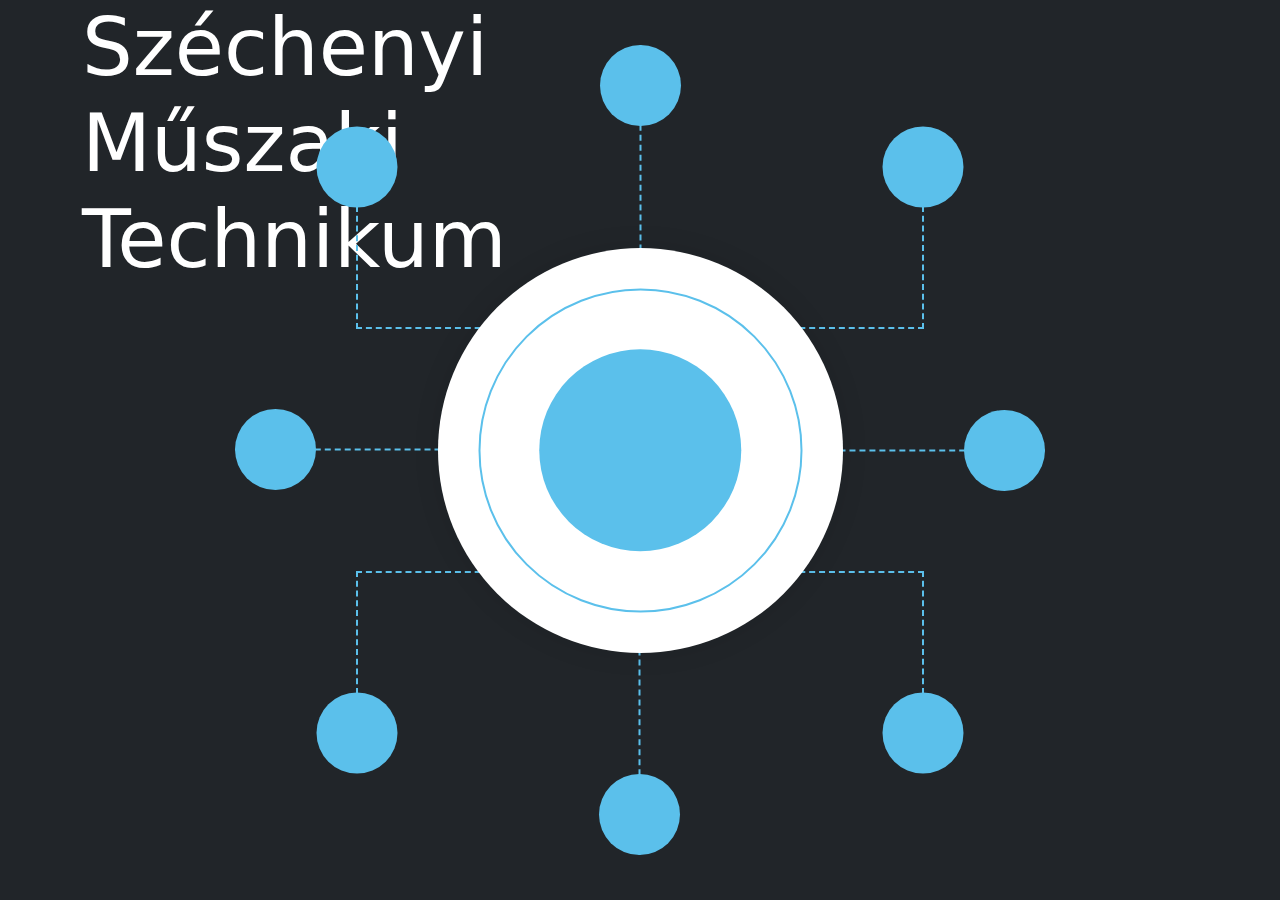
<file: index.html>
<!DOCTYPE html>
<html lang="hu">
<head>
    <meta charset="UTF-8">
    <meta name="viewport" content="width=device-width, initial-scale=1.0">
    <link rel="stylesheet" href="style.css">
    <link href="https://cdn.jsdelivr.net/npm/bootstrap@5.3.3/dist/css/bootstrap.min.css" rel="stylesheet" integrity="sha384-QWTKZyjpPEjISv5WaRU9OFeRpok6YctnYmDr5pNlyT2bRjXh0JMhjY6hW+ALEwIH" crossorigin="anonymous">
    <title>Széchenyi</title>
    <link rel="shortcut icon" href="images/cpu.svg" type="image/x-icon">
    
</head>
<body class="text-bg-dark">
    <div class="container">
        <div class="col-3"><h1 class="display-1"><a href="szechenyi.html">Széchenyi Műszaki Technikum</a></h1></div>
        <a href="szechenyi.html"><div class="col-9">
            <div class='animation-example'>
                <div class='item'>
                    <div class='line'></div>
                    <div class='dot'></div>
                    <div class='circle'></div>
                </div>
                <div class='item'>
                    <div class='line'></div>
                    <div class='dot'></div>
                    <div class='circle'></div>
                </div>
                <div class='item'>
                    <div class='line'></div>
                    <div class='dot'></div>
                    <div class='circle'></div>
                </div>
                <div class='item'>
                    <div class='line'></div>
                    <div class='dot'></div>
                    <div class='circle'></div>
                </div>
                <div class='item -type2'>
                    <div class='line'></div>
                    <div class='dot'></div>
                    <div class='circle'></div>
                </div>
                <div class='item -type2'>
                    <div class='line'></div>
                    <div class='dot'></div>
                    <div class='circle'></div>
                </div>
                <div class='item -type2'>
                    <div class='line'></div>
                    <div class='dot'></div>
                    <div class='circle'></div>
                </div>
                <div class='item -type2'>
                    <div class='line'></div>
                    <div class='dot'></div>
                    <div class='circle'></div>
                </div>
                <div class='center'>
                    <div class='circle'></div>
                    <div class='circle'></div>
                    <div class='circle'></div>
                </div>
            </div></a>
        </div>
    </div>
</body>
</html>
</file>
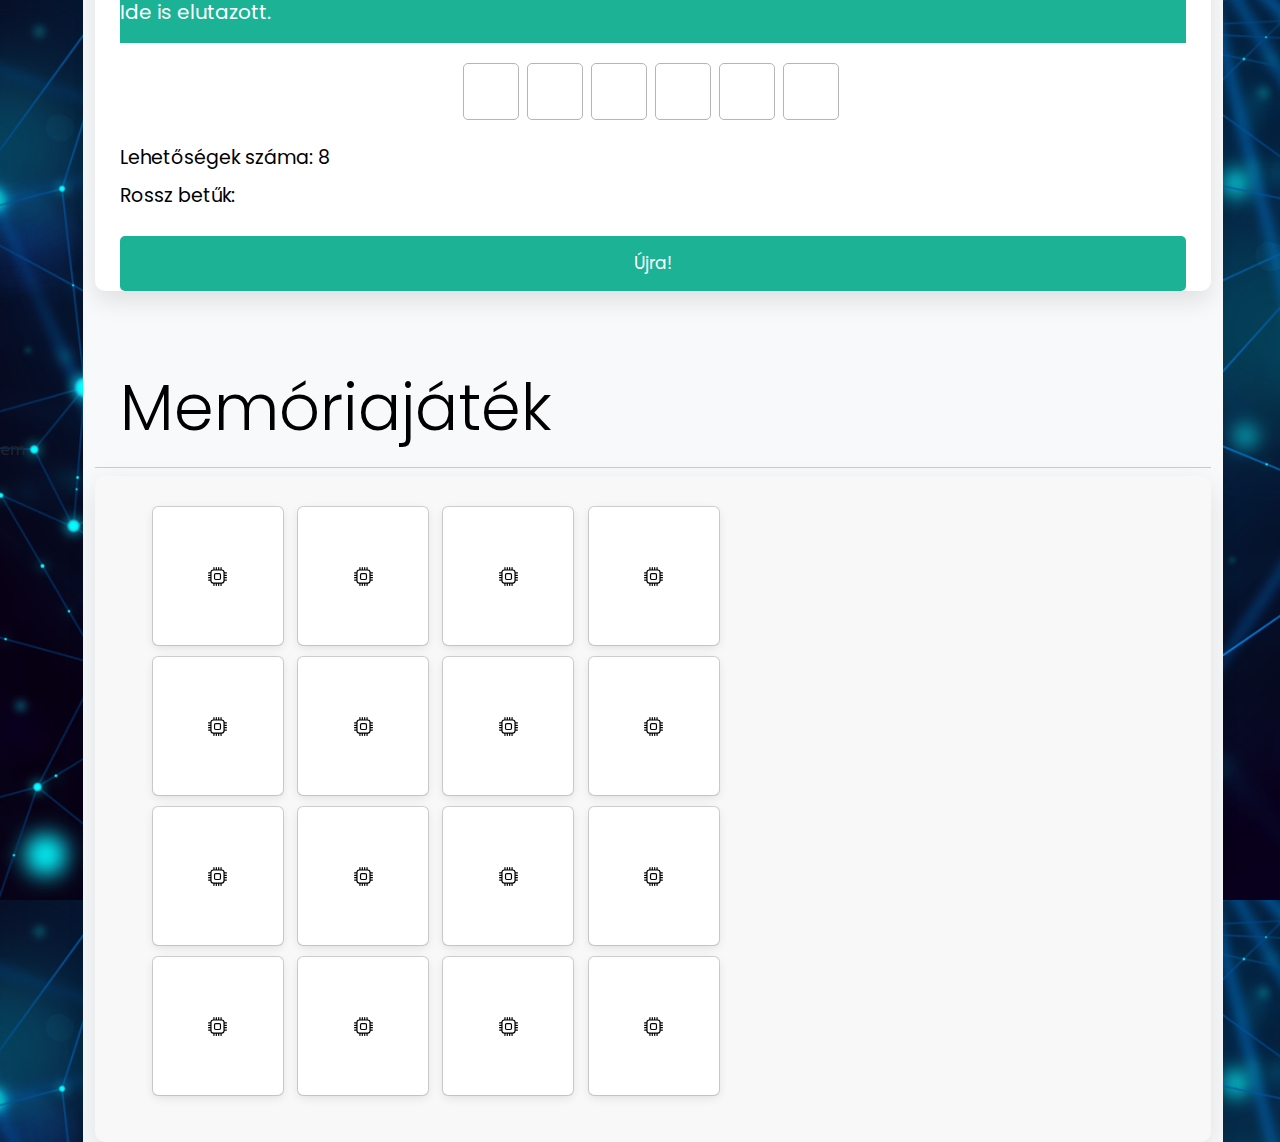
<file: kviz.html>
em<!DOCTYPE html>
<html lang="en">

<head>
  <meta charset="UTF-8">
  <meta http-equiv="X-UA-Compatible" content="IE=edge">
  <meta name="viewport" content="width=device-width, initial-scale=1.0">
  <link href="https://cdn.jsdelivr.net/npm/bootstrap@5.3.3/dist/css/bootstrap.min.css" rel="stylesheet"
    integrity="sha384-QWTKZyjpPEjISv5WaRU9OFeRpok6YctnYmDr5pNlyT2bRjXh0JMhjY6hW+ALEwIH" crossorigin="anonymous">
  <link rel="stylesheet" href="szechenyi.css">

  <title>Széchenyi</title>
  <link rel="shortcut icon" href="images/cpu.svg" type="image/x-icon">
 <link rel="stylesheet" href="kviz.css">
</head>

<body>
  <div class="container text-bg-light">
    <div class="row">
      <header class="col-sm-12">
        <nav class="navbar navbar-expand navbar-dark bg-dark">
          <div class="collapse navbar-collapse" id="navbarSupportedContent">
            <ul class="navbar-nav  m-auto ">
              <li class="nav-item ">
                <a class="nav-link" href="index.html">Nyitóoldal</a>
              </li>
              <li class="nav-item ">
                <a class="nav-link" href="szechenyi.html">Életrajz</a>
              </li>
              <li class="nav-item "></li>
              <a class="nav-link" href="kviz.html">Kvíz</a>
              </li>
              <li class="nav-item ">
                <a class="nav-link" href="projects.html">Nézd csak!</a>
              </li>
            </ul>
          </div>
        </nav>
      </header>
    </div>
    <div class="row">
      <div class="col-12">
        <div class="wrapper_szo">
          <h1 class="display-3 mt-4">Találd ki!</h1>
          <div class="content"><p class="hint fs-5 pb-3 pt-3"> <span></span></p>
            <input type="text" class="typing-input" maxlength="1">
            <div class="inputs"></div>
            <div class="details">
              
              <p class="guess-left">Lehetőségek száma: <span></span></p>
              <p class="wrong-letter">Rossz betűk: <span></span></p>
            </div>
            <button class="reset-btn">Újra!</button>
          </div>
        </div>
      </div>
    </div>
    <div class="row">


      <div class="col-12">
        <h1 class="display-3 mt-4">Memóriajáték </h1>
        <div class="wrapper">
          <ul class="cards">
            <li class="card">
              <div class="view front-view">
                <img src="images/cpu.svg" alt="icon">
              </div>
              <div class="view back-view">
                <img src="images/szechenyi1.jpg" alt="card-img">
              </div>
            </li>
            <li class="card">
              <div class="view front-view">
                <img src="images/cpu.svg" alt="icon">
              </div>
              <div class="view back-view">
                <img src="images/szechenyi6.jpg" alt="card-img">
              </div>
            </li>
            <li class="card">
              <div class="view front-view">
                <img src="images/cpu.svg" alt="icon">
              </div>
              <div class="view back-view">
                <img src="images/szechenyi3.jpg" alt="card-img">
              </div>
            </li>
            <li class="card">
              <div class="view front-view">
                <img src="images/cpu.svg" alt="icon">
              </div>
              <div class="view back-view">
                <img src="images/szechenyi2.jpg" alt="card-img">
              </div>
            </li>
            <li class="card">
              <div class="view front-view">
                <img src="images/cpu.svg" alt="icon">
              </div>
              <div class="view back-view">
                <img src="images/szechenyi1.jpg" alt="card-img">
              </div>
            </li>
            <li class="card">
              <div class="view front-view">
                <img src="images/cpu.svg" alt="icon">
              </div>
              <div class="view back-view">
                <img src="images/szechenyi5.jpg" alt="card-img">
              </div>
            </li>
            <li class="card">
              <div class="view front-view">
                <img src="images/cpu.svg" alt="icon">
              </div>
              <div class="view back-view">
                <img src="images/szechenyi2.jpg" alt="card-img">
              </div>
            </li>
            <li class="card">
              <div class="view front-view">
                <img src="images/cpu.svg" alt="icon">
              </div>
              <div class="view back-view">
                <img src="images/szechenyi6.jpg" alt="card-img">
              </div>
            </li>
            <li class="card">
              <div class="view front-view">
                <img src="images/cpu.svg" alt="icon">
              </div>
              <div class="view back-view">
                <img src="images/szechenyi3.jpg" alt="card-img">
              </div>
            </li>
            <li class="card">
              <div class="view front-view">
                <img src="images/cpu.svg" alt="icon">
              </div>
              <div class="view back-view">
                <img src="images/szechenyi4.jpg" alt="card-img">
              </div>
            </li>
            <li class="card">
              <div class="view front-view">
                <img src="images/cpu.svg" alt="icon">
              </div>
              <div class="view back-view">
                <img src="images/szechenyi5.jpg" alt="card-img">
              </div>
            </li>
            <li class="card">
              <div class="view front-view">
                <img src="images/cpu.svg" alt="icon">
              </div>
              <div class="view back-view">
                <img src="images/szechenyi4.jpg" alt="card-img">
              </div>
            </li>
            <li class="card">
              <div class="view front-view">
                <img src="images/cpu.svg" alt="icon">
              </div>
              <div class="view back-view">
                <img src="images/szechenyi4.jpg" alt="card-img">
              </div>
            </li>
            <li class="card">
              <div class="view front-view">
                <img src="images/cpu.svg" alt="icon">
              </div>
              <div class="view back-view">
                <img src="images/szechenyi4.jpg" alt="card-img">
              </div>
            </li>
            <li class="card">
              <div class="view front-view">
                <img src="images/cpu.svg" alt="icon">
              </div>
              <div class="view back-view">
                <img src="images/szechenyi4.jpg" alt="card-img">
              </div>
            </li>
            <li class="card">
              <div class="view front-view">
                <img src="images/cpu.svg" alt="icon">
              </div>
              <div class="view back-view">
                <img src="images/szechenyi4.jpg" alt="card-img">
              </div>
            </li>
          </ul>
        </div>
      </div>
    </div>
   
  </div>
      
      <script src="szavak.js"></script>
      <script src="szechenyi.js"></script>
      <script src="https://cdn.jsdelivr.net/npm/bootstrap@5.3.3/dist/js/bootstrap.bundle.min.js"
        integrity="sha384-YvpcrYf0tY3lHB60NNkmXc5s9fDVZLESaAA55NDzOxhy9GkcIdslK1eN7N6jIeHz"
        crossorigin="anonymous"></script>
      <script>
        const cards = document.querySelectorAll(".card");
        let matched = 0;
        let cardOne, cardTwo;
        let disableDeck = false;
        function flipCard({ target: clickedCard }) {
          if (cardOne !== clickedCard && !disableDeck) {
            clickedCard.classList.add("flip");
            if (!cardOne) {
              return cardOne = clickedCard;
            }
            cardTwo = clickedCard;
            disableDeck = true;
            let cardOneImg = cardOne.querySelector(".back-view img").src,
              cardTwoImg = cardTwo.querySelector(".back-view img").src;
            matchCards(cardOneImg, cardTwoImg);
          }
        }
        function matchCards(img1, img2) {
          if (img1 === img2) {
            matched++;
            if (matched == 8) {
              setTimeout(() => {
                return shuffleCard();
              }, 1000);
            }
            cardOne.removeEventListener("click", flipCard);
            cardTwo.removeEventListener("click", flipCard);
            cardOne = cardTwo = "";
            return disableDeck = false;
          }
          setTimeout(() => {
            cardOne.classList.add("shake");
            cardTwo.classList.add("shake");
          }, 400);
          setTimeout(() => {
            cardOne.classList.remove("shake", "flip");
            cardTwo.classList.remove("shake", "flip");
            cardOne = cardTwo = "";
            disableDeck = false;
          }, 1200);
        }
        function shuffleCard() {
          matched = 0;
          disableDeck = false;
          cardOne = cardTwo = "";
          let arr = [1, 2, 3, 4, 5, 6, 7, 8, 1, 2, 3, 4, 5, 6, 7, 8];
          arr.sort(() => Math.random() > 0.5 ? 1 : -1);
          cards.forEach((card, i) => {
            card.classList.remove("flip");
            let imgTag = card.querySelector(".back-view img");
            imgTag.src = `szechenyi${arr[i]}.jpg`;
            card.addEventListener("click", flipCard);
          });
        }
        shuffleCard();

        cards.forEach(card => {
          card.addEventListener("click", flipCard);
        });
      </script>
</body>

</html>
</file>
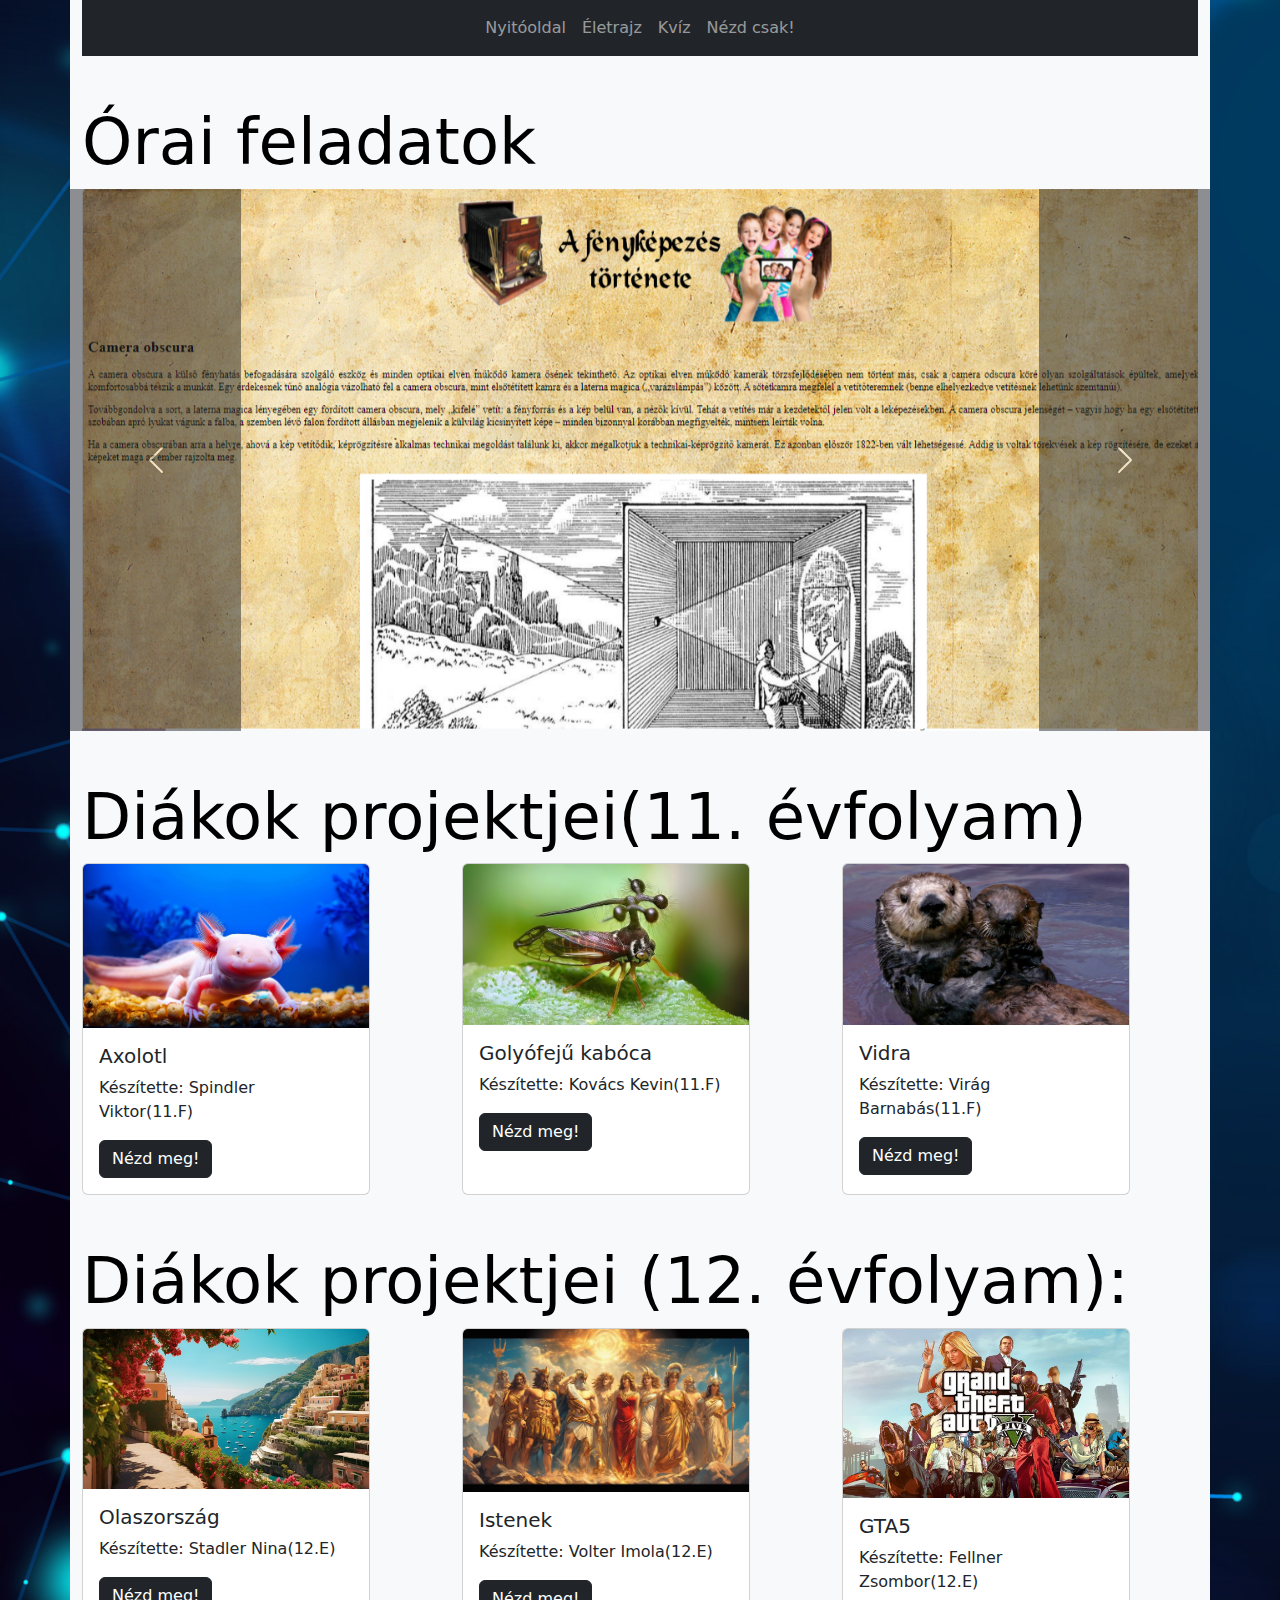
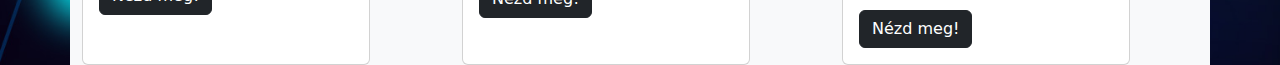
<file: projects.html>
<!DOCTYPE html>
<html lang="en">

<head>
  <meta charset="UTF-8">
  <meta http-equiv="X-UA-Compatible" content="IE=edge">
  <meta name="viewport" content="width=device-width, initial-scale=1.0">
  <link href="https://cdn.jsdelivr.net/npm/bootstrap@5.3.3/dist/css/bootstrap.min.css" rel="stylesheet"
    integrity="sha384-QWTKZyjpPEjISv5WaRU9OFeRpok6YctnYmDr5pNlyT2bRjXh0JMhjY6hW+ALEwIH" crossorigin="anonymous">
  <link rel="stylesheet" href="szechenyi.css">
  
 
  <title>Széchenyi</title>
  <link rel="shortcut icon" href="images/cpu.svg" type="image/x-icon">
</head>

<body>
  <div class="container text-bg-light">
    <div class="row ">
      <header class="col-12 ">
        <nav class="navbar navbar-expand navbar-dark bg-dark">
          <div class="collapse navbar-collapse" id="navbarSupportedContent">
            <ul class="navbar-nav  m-auto ">
              <li class="nav-item ">
                <a class="nav-link" href="index.html">Nyitóoldal</a>
              </li>
              <li class="nav-item ">
                <a class="nav-link" href="szechenyi.html">Életrajz</a>
              </li>
              <li class="nav-item "></li>
                <a class="nav-link" href="kviz.html">Kvíz</a>
              </li>
              <li class="nav-item ">
                <a class="nav-link" href="projects.html">Nézd csak!</a>
              </li>
            </ul>
          </div>
        </nav>
      </header>
    </div>
<div class="row">
  <h1 class="display-3 mt-5">Órai feladatok</h1>
  <div id="carouselExample" class="carousel slide">
  <div class="carousel-inner">
    <div class="carousel-item active">
      <img src="images/carousel1.png" class="d-block w-100" alt="...">
    </div>
    <div class="carousel-item">
      <img src="images/carousel2.png" class="d-block w-100" alt="...">
    </div>
     <div class="carousel-item">
      <img src="images/carousel3.png" class="d-block w-100" alt="...">
    </div>
     <div class="carousel-item">
      <img src="images/carousel4.png" class="d-block w-100" alt="...">
    </div>
  </div>
  <button class="carousel-control-prev text-bg-dark" type="button" data-bs-target="#carouselExample" data-bs-slide="prev">
    <span class="carousel-control-prev-icon" aria-hidden="true"></span>
    <span class="visually-hidden">Previous</span>
  </button>
  <button class="carousel-control-next text-bg-dark" type="button" data-bs-target="#carouselExample" data-bs-slide="next">
    <span class="carousel-control-next-icon" aria-hidden="true"></span>
    <span class="visually-hidden">Next</span>
  </button>
</div>
</div>
    <div class="row" >
      <h1 class="display-3 mt-5">Diákok projektjei(11. évfolyam)</h1>
 <div class="col-4" style="display:flex"><div class="card" style="width: 18rem;">
    <img src="images/card11_1.jpg" class="card-img-top" alt="...">
    <div class="card-body">
      <h5 class="card-title">Axolotl</h5>
      <p class="card-text">Készítette: Spindler Viktor(11.F)</p>
      <a href="projects/axolotl.html" class="btn btn-dark">Nézd meg!</a>
    </div>
  </div></div>
 <div class="col-4" style="display:flex"><div class="card" style="width: 18rem;">
    <img src="images/card11_2.jpg" class="card-img-top" alt="...">
    <div class="card-body">
      <h5 class="card-title">Golyófejű kabóca</h5>
      <p class="card-text">Készítette: Kovács Kevin(11.F)</p>
      <a href="projects/alatvilagnap.html" class="btn btn-dark">Nézd meg!</a>
    </div>
  </div></div>
 <div class="col-4" style="display:flex"><div class="card" style="width: 18rem;">
    <img src="images/card11_3.jpg" class="card-img-top" alt="...">
    <div class="card-body">
      <h5 class="card-title">Vidra</h5>
      <p class="card-text">Készítette: Virág Barnabás(11.F)</p>
      <a href="projects/bemutato.html" class="btn btn-dark">Nézd meg!</a>
    </div>
  </div>
</div>

 
      </div>
    <div class="row">
      <h1 class="display-3 mt-5">Diákok projektjei (12. évfolyam):</h1>
 <div class="col-4" style="display:flex"><div class="card" style="width: 18rem;">
    <img src="images/card12_1.jpg" class="card-img-top" alt="...">
    <div class="card-body">
      <h5 class="card-title">Olaszország</h5>
      <p class="card-text">Készítette: Stadler Nina(12.E)</p>
      <a href="https://evvegi-porject.netlify.app/" class="btn btn-dark">Nézd meg!</a>
    </div>
  </div></div>
 <div class="col-4" style="display:flex"><div class="card" style="width: 18rem;">
    <img src="images/card12_2.jpeg" class="card-img-top" alt="...">
    <div class="card-body">
      <h5 class="card-title">Istenek</h5>
      <p class="card-text">Készítette: Volter Imola(12.E)</p>
      <a href="https://vi-gorog-mitologia.netlify.app" class="btn btn-dark">Nézd meg!</a>
    </div>
  </div></div>
 <div class="col-4" style="display:flex"><div class="card" style="width: 18rem;">
    <img src="images/card12_3.jpg" class="card-img-top" alt="...">
    <div class="card-body">
      <h5 class="card-title">GTA5</h5>
      <p class="card-text">Készítette: Fellner Zsombor(12.E)</p>
      <a href="https://gta5ismerteto.netlify.app/" class="btn btn-dark">Nézd meg!</a>
    </div>
  </div>
</div>

 
      </div>
     
    <script src="https://cdn.jsdelivr.net/npm/bootstrap@5.3.3/dist/js/bootstrap.bundle.min.js"
      integrity="sha384-YvpcrYf0tY3lHB60NNkmXc5s9fDVZLESaAA55NDzOxhy9GkcIdslK1eN7N6jIeHz"
      crossorigin="anonymous"></script>
      <script src="szechenyi.js"></script>
</body>

</html>
</file>
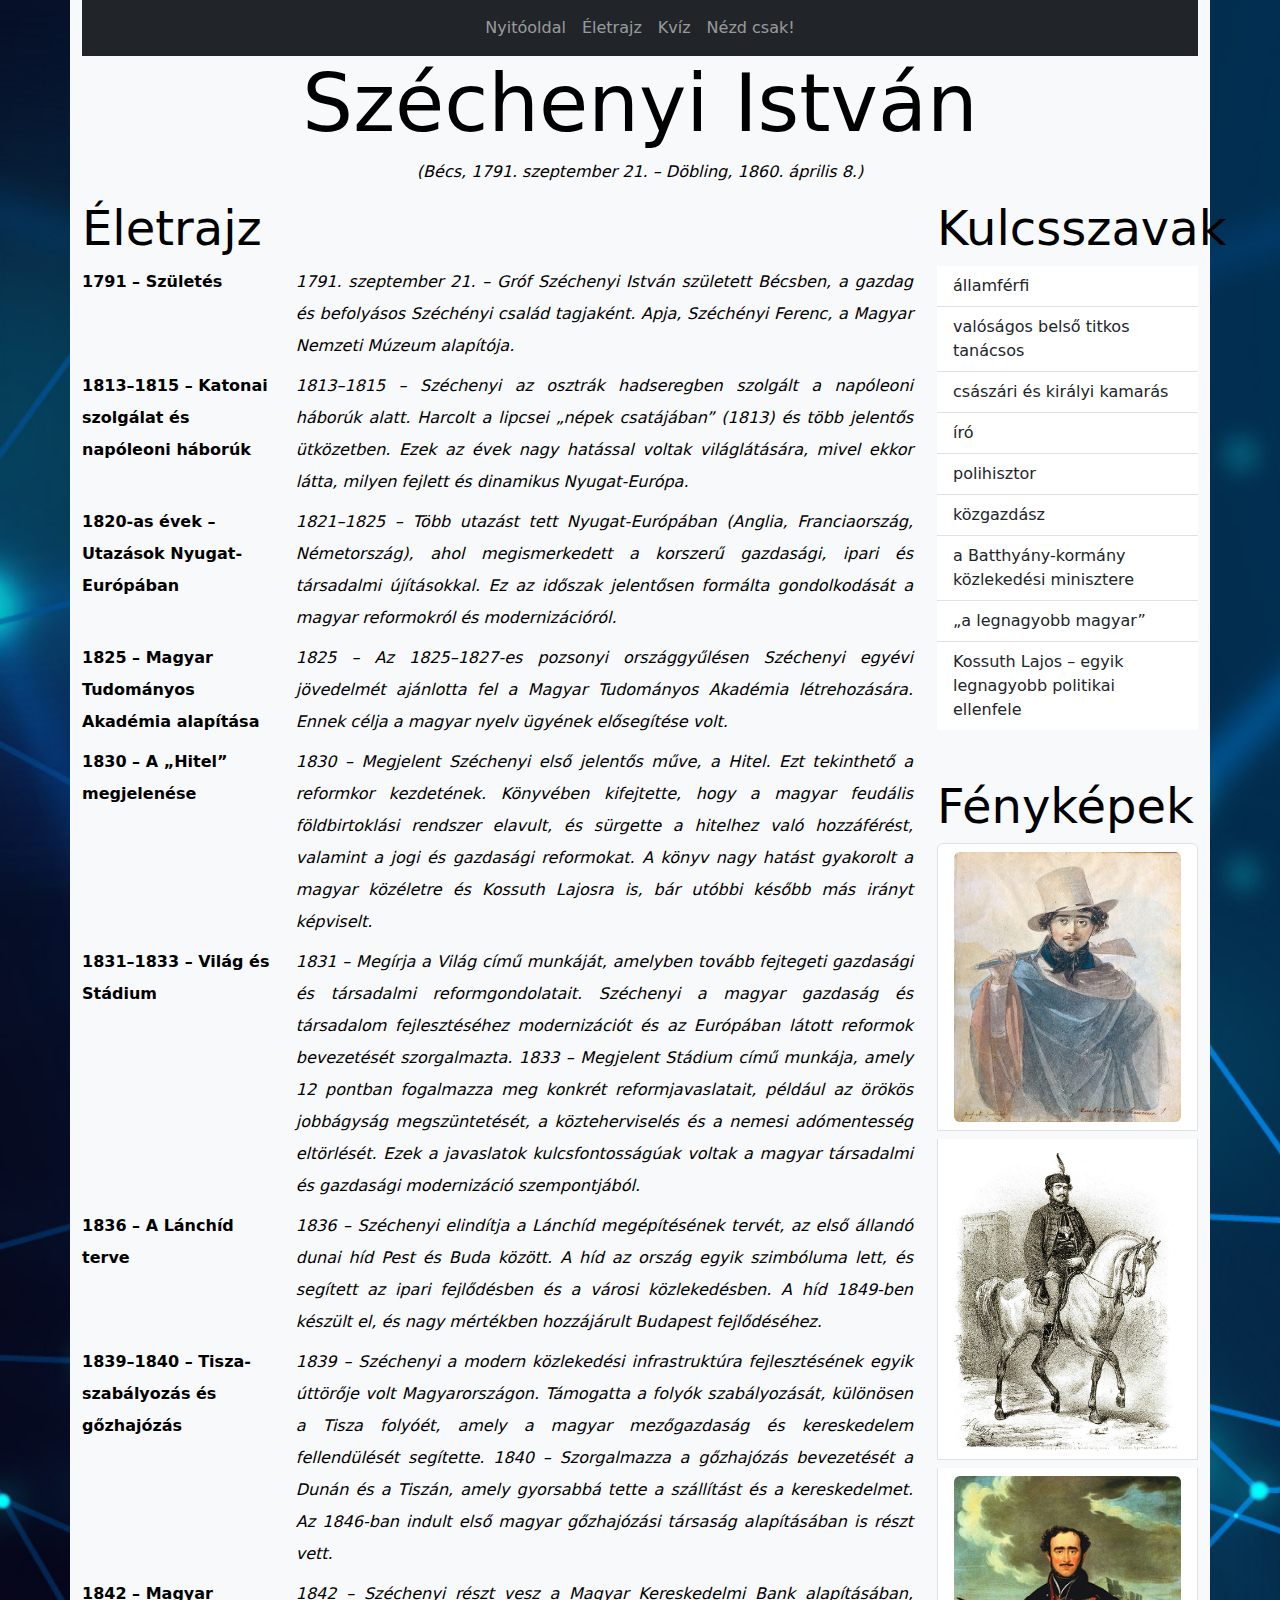
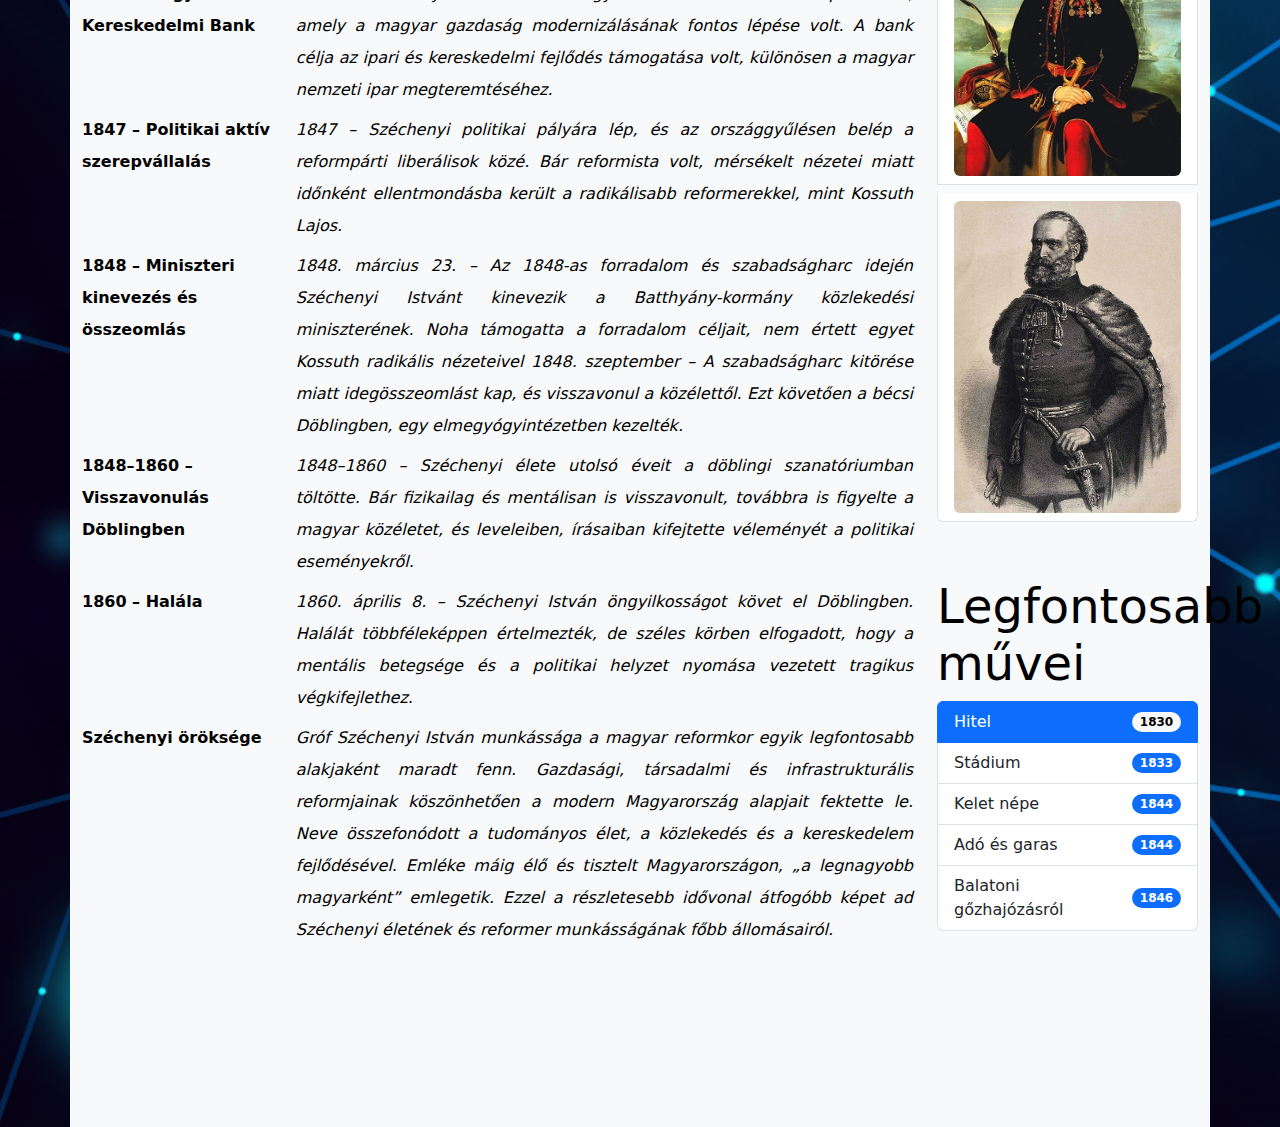
<file: szechenyi.html>
<!DOCTYPE html>
<html lang="en">

<head>
  <meta charset="UTF-8">
  <meta http-equiv="X-UA-Compatible" content="IE=edge">
  <meta name="viewport" content="width=device-width, initial-scale=1.0">
  <link href="https://cdn.jsdelivr.net/npm/bootstrap@5.3.3/dist/css/bootstrap.min.css" rel="stylesheet"
    integrity="sha384-QWTKZyjpPEjISv5WaRU9OFeRpok6YctnYmDr5pNlyT2bRjXh0JMhjY6hW+ALEwIH" crossorigin="anonymous">
  <link rel="stylesheet" href="szechenyi.css">
  
  <title>Széchenyi</title>
  <link rel="shortcut icon" href="images/cpu.svg" type="image/x-icon">
</head>

<body>
  <div class="container text-bg-light">
    <div class="row">
      <header class="col-sm-12">
        <nav class="navbar navbar-expand navbar-dark bg-dark">
          <div class="collapse navbar-collapse" id="navbarSupportedContent">
            <ul class="navbar-nav  m-auto ">
              <li class="nav-item ">
                <a class="nav-link" href="index.html">Nyitóoldal</a>
              </li>
              <li class="nav-item ">
                <a class="nav-link" href="szechenyi.html">Életrajz</a>
              </li>
              <li class="nav-item "></li>
                <a class="nav-link" href="kviz.html">Kvíz</a>
              </li>
              <li class="nav-item ">
                <a class="nav-link" href="projects.html">Nézd csak!</a>
              </li>
            </ul>
          </div>
        </nav>
      </header>
    </div>
<div class="row">
 

  <div class="col-12"><h1 class="display-1 text-center">Széchenyi István </h1>
    <p class="fst-italic text-center">(Bécs, 1791. szeptember 21. – Döbling, 1860. április 8.)</p></div>
</div>
      <div class="row">
        <div class="col-sm-9">
          <main>
            
            <a name="bio"></a>
            <h3 class="display-5">Életrajz</h3>
            <dl class="row lh-lg">
              <dt class="col-sm-3">1791 – Születés</dt>
              <dd class="col-sm-9 fst-italic">
                1791. szeptember 21. – Gróf Széchenyi István született Bécsben, a gazdag és befolyásos Széchényi család
                tagjaként. Apja, Széchényi Ferenc, a Magyar Nemzeti Múzeum alapítója.
              </dd>
              <dt class="col-sm-3">1813–1815 – Katonai szolgálat és napóleoni háborúk</dt>
              <dd class="col-sm-9 fst-italic">
                1813–1815 – Széchenyi az osztrák hadseregben szolgált a napóleoni háborúk alatt. Harcolt a lipcsei
                „népek
                csatájában” (1813) és több jelentős ütközetben. Ezek az évek nagy hatással voltak világlátására, mivel
                ekkor látta, milyen fejlett és dinamikus Nyugat-Európa.
              </dd>
              <dt class="col-sm-3">1820-as évek – Utazások Nyugat-Európában</dt>
              <dd class="col-sm-9 fst-italic">
                1821–1825 – Több utazást tett Nyugat-Európában (Anglia, Franciaország, Németország), ahol megismerkedett
                a
                korszerű gazdasági, ipari és társadalmi újításokkal. Ez az időszak jelentősen formálta gondolkodását a
                magyar reformokról és modernizációról.
              </dd>
              <dt class="col-sm-3">1825 – Magyar Tudományos Akadémia alapítása</dt>
              <dd class="col-sm-9 fst-italic">
                1825 – Az 1825–1827-es pozsonyi országgyűlésen Széchenyi egyévi jövedelmét ajánlotta fel a Magyar
                Tudományos Akadémia létrehozására. Ennek célja a magyar nyelv ügyének elősegítése volt.
              </dd>
              <dt class="col-sm-3">1830 – A „Hitel” megjelenése</dt>
              <dd class="col-sm-9 fst-italic">
                1830 – Megjelent Széchenyi első jelentős műve, a Hitel. Ezt tekinthető a reformkor kezdetének. Könyvében
                kifejtette, hogy a magyar feudális földbirtoklási rendszer elavult, és sürgette a hitelhez való
                hozzáférést, valamint a jogi és gazdasági reformokat. A könyv nagy hatást gyakorolt a magyar közéletre
                és
                Kossuth Lajosra is, bár utóbbi később más irányt képviselt.
              </dd>
              <dt class="col-sm-3">1831–1833 – Világ és Stádium</dt>
              <dd class="col-sm-9 fst-italic">
                1831 – Megírja a Világ című munkáját, amelyben tovább fejtegeti gazdasági és társadalmi
                reformgondolatait.
                Széchenyi a magyar gazdaság és társadalom fejlesztéséhez modernizációt és az Európában látott reformok
                bevezetését szorgalmazta.
                1833 – Megjelent Stádium című munkája, amely 12 pontban fogalmazza meg konkrét reformjavaslatait,
                például
                az örökös jobbágyság megszüntetését, a közteherviselés és a nemesi adómentesség eltörlését. Ezek a
                javaslatok kulcsfontosságúak voltak a magyar társadalmi és gazdasági modernizáció szempontjából.
              </dd>
              <dt class="col-sm-3">1836 – A Lánchíd terve</dt>
              <dd class="col-sm-9 fst-italic">
                1836 – Széchenyi elindítja a Lánchíd megépítésének tervét, az első állandó dunai híd Pest és Buda
                között.
                A híd az ország egyik szimbóluma lett, és segített az ipari fejlődésben és a városi közlekedésben. A híd
                1849-ben készült el, és nagy mértékben hozzájárult Budapest fejlődéséhez.
              </dd>
              <dt class="col-sm-3">1839–1840 – Tisza-szabályozás és gőzhajózás</dt>
              <dd class="col-sm-9 fst-italic">
                1839 – Széchenyi a modern közlekedési infrastruktúra fejlesztésének egyik úttörője volt Magyarországon.
                Támogatta a folyók szabályozását, különösen a Tisza folyóét, amely a magyar mezőgazdaság és kereskedelem
                fellendülését segítette.
                1840 – Szorgalmazza a gőzhajózás bevezetését a Dunán és a Tiszán, amely gyorsabbá tette a szállítást és
                a
                kereskedelmet. Az 1846-ban indult első magyar gőzhajózási társaság alapításában is részt vett.
              </dd>
              <dt class="col-sm-3">1842 – Magyar Kereskedelmi Bank</dt>
              <dd class="col-sm-9 fst-italic">
                1842 – Széchenyi részt vesz a Magyar Kereskedelmi Bank alapításában, amely a magyar gazdaság
                modernizálásának fontos lépése volt. A bank célja az ipari és kereskedelmi fejlődés támogatása volt,
                különösen a magyar nemzeti ipar megteremtéséhez.
              </dd>
              <dt class="col-sm-3">1847 – Politikai aktív szerepvállalás</dt>
              <dd class="col-sm-9 fst-italic">
                1847 – Széchenyi politikai pályára lép, és az országgyűlésen belép a reformpárti liberálisok közé. Bár
                reformista volt, mérsékelt nézetei miatt időnként ellentmondásba került a radikálisabb reformerekkel,
                mint
                Kossuth Lajos.
              </dd>
              <dt class="col-sm-3">1848 – Miniszteri kinevezés és összeomlás</dt>
              <dd class="col-sm-9 fst-italic">
                1848. március 23. – Az 1848-as forradalom és szabadságharc idején Széchenyi Istvánt kinevezik a
                Batthyány-kormány közlekedési miniszterének. Noha támogatta a forradalom céljait, nem értett egyet
                Kossuth
                radikális nézeteivel
                1848. szeptember – A szabadságharc kitörése miatt idegösszeomlást kap, és visszavonul a közélettől. Ezt
                követően a bécsi Döblingben, egy elmegyógyintézetben kezelték.
              </dd>
              <dt class="col-sm-3">1848–1860 – Visszavonulás Döblingben</dt>
              <dd class="col-sm-9 fst-italic">
                1848–1860 – Széchenyi élete utolsó éveit a döblingi szanatóriumban töltötte. Bár fizikailag és
                mentálisan
                is visszavonult, továbbra is figyelte a magyar közéletet, és leveleiben, írásaiban kifejtette véleményét
                a
                politikai eseményekről.
              </dd class="col-sm-3">
              <dt class="col-sm-3">1860 – Halála</dt>
              <dd class="col-sm-9 fst-italic">
                1860. április 8. – Széchenyi István öngyilkosságot követ el Döblingben. Halálát többféleképpen
                értelmezték, de széles körben elfogadott, hogy a mentális betegsége és a politikai helyzet nyomása
                vezetett tragikus végkifejlethez.
              </dd>
              <dt class="col-sm-3">Széchenyi öröksége</dt>
              <dd class="col-sm-9 fst-italic">
                Gróf Széchenyi István munkássága a magyar reformkor egyik legfontosabb alakjaként maradt fenn.
                Gazdasági,
                társadalmi és infrastrukturális reformjainak köszönhetően a modern Magyarország alapjait fektette le.
                Neve
                összefonódott a tudományos élet, a közlekedés és a kereskedelem fejlődésével. Emléke máig élő és
                tisztelt
                Magyarországon, „a legnagyobb magyarként” emlegetik.
                Ezzel a részletesebb idővonal átfogóbb képet ad Széchenyi életének és reformer munkásságának főbb
                állomásairól.
              </dd>
            </dl>
            
 
            <a name="videos"></a>
            <div class="embed-responsive embed-responsive-16by9 mx-auto d-block ">
               <iframe class="embed-responsive-item"  src="https://www.youtube.com/embed/yx10_eJd44g?si=ZnnzZevSiWZ9c8ut" allowfullscreen></iframe>
              
              
            </div>

           
          </main>
        </div>

        <div class="col-sm-3">
          <a name="keys"></a>
          <h3 class="display-5">Kulcsszavak</h3>
          <ul class="list-group list-group-flush mb-5">
            <li class="list-group-item list-group-item-action"> államférfi</li>
            <li class="list-group-item list-group-item-action">valóságos belső titkos tanácsos</li>
            <li class="list-group-item list-group-item-action">császári és királyi kamarás</li>
            <li class="list-group-item list-group-item-action">író</li>
            <li class="list-group-item list-group-item-action">polihisztor</li>
            <li class="list-group-item list-group-item-action">közgazdász</li>
            <li class="list-group-item list-group-item-action">a Batthyány-kormány közlekedési minisztere</li>
            <li class="list-group-item list-group-item-action">„a legnagyobb magyar”</li>
            <li class="list-group-item list-group-item-action">Kossuth Lajos – egyik legnagyobb politikai ellenfele
            </li>
          </ul>

          <a name="photos"></a>
          <h3 class="display-5">Fényképek</h3>
          <ul class="list-group mb-5">
            <li class="list-group-item mb-2"><img src="images/szechenyi1.jpg" class="rounded img-fluid mw-25"></li>
            <li class="list-group-item mb-2"><img src="images/szechenyi2.jpg" class="rounded img-fluid mw-25"></li>
            <li class="list-group-item mb-2"><img src="images/szechenyi3.jpg" class="rounded img-fluid mw-25"></li>
            <li class="list-group-item mb-2"><img src="images/szechenyi4.jpg" class="rounded img-fluid mw-25"></li>
          </ul>
          <a name="writes"></a>
          <h3 class="display-5">Legfontosabb művei</h3>
          <ul class="list-group ">
            <li class="list-group-item active d-flex justify-content-between align-items-center"> Hitel<span
                class="badge text-bg-light rounded-pill">1830</span></li>
            <li class="list-group-item d-flex justify-content-between align-items-center">Stádium<span
                class="badge text-bg-primary rounded-pill">1833</span></li>
            <li class="list-group-item d-flex justify-content-between align-items-center">Kelet népe<span
                class="badge text-bg-primary rounded-pill">1844</span></li>
            <li class="list-group-item d-flex justify-content-between align-items-center">Adó és garas<span
                class="badge text-bg-primary rounded-pill">1844</span></li>
            <li class="list-group-item d-flex justify-content-between align-items-center">Balatoni gőzhajózásról<span
                class="badge text-bg-primary rounded-pill">1846</span></li>
            </li>
          </ul>
        </div>
      </div>
     
    <script src="https://cdn.jsdelivr.net/npm/bootstrap@5.3.3/dist/js/bootstrap.bundle.min.js"
      integrity="sha384-YvpcrYf0tY3lHB60NNkmXc5s9fDVZLESaAA55NDzOxhy9GkcIdslK1eN7N6jIeHz"
      crossorigin="anonymous"></script>
      <script src="szechenyi.js"></script>
</body>

</html>
</file>
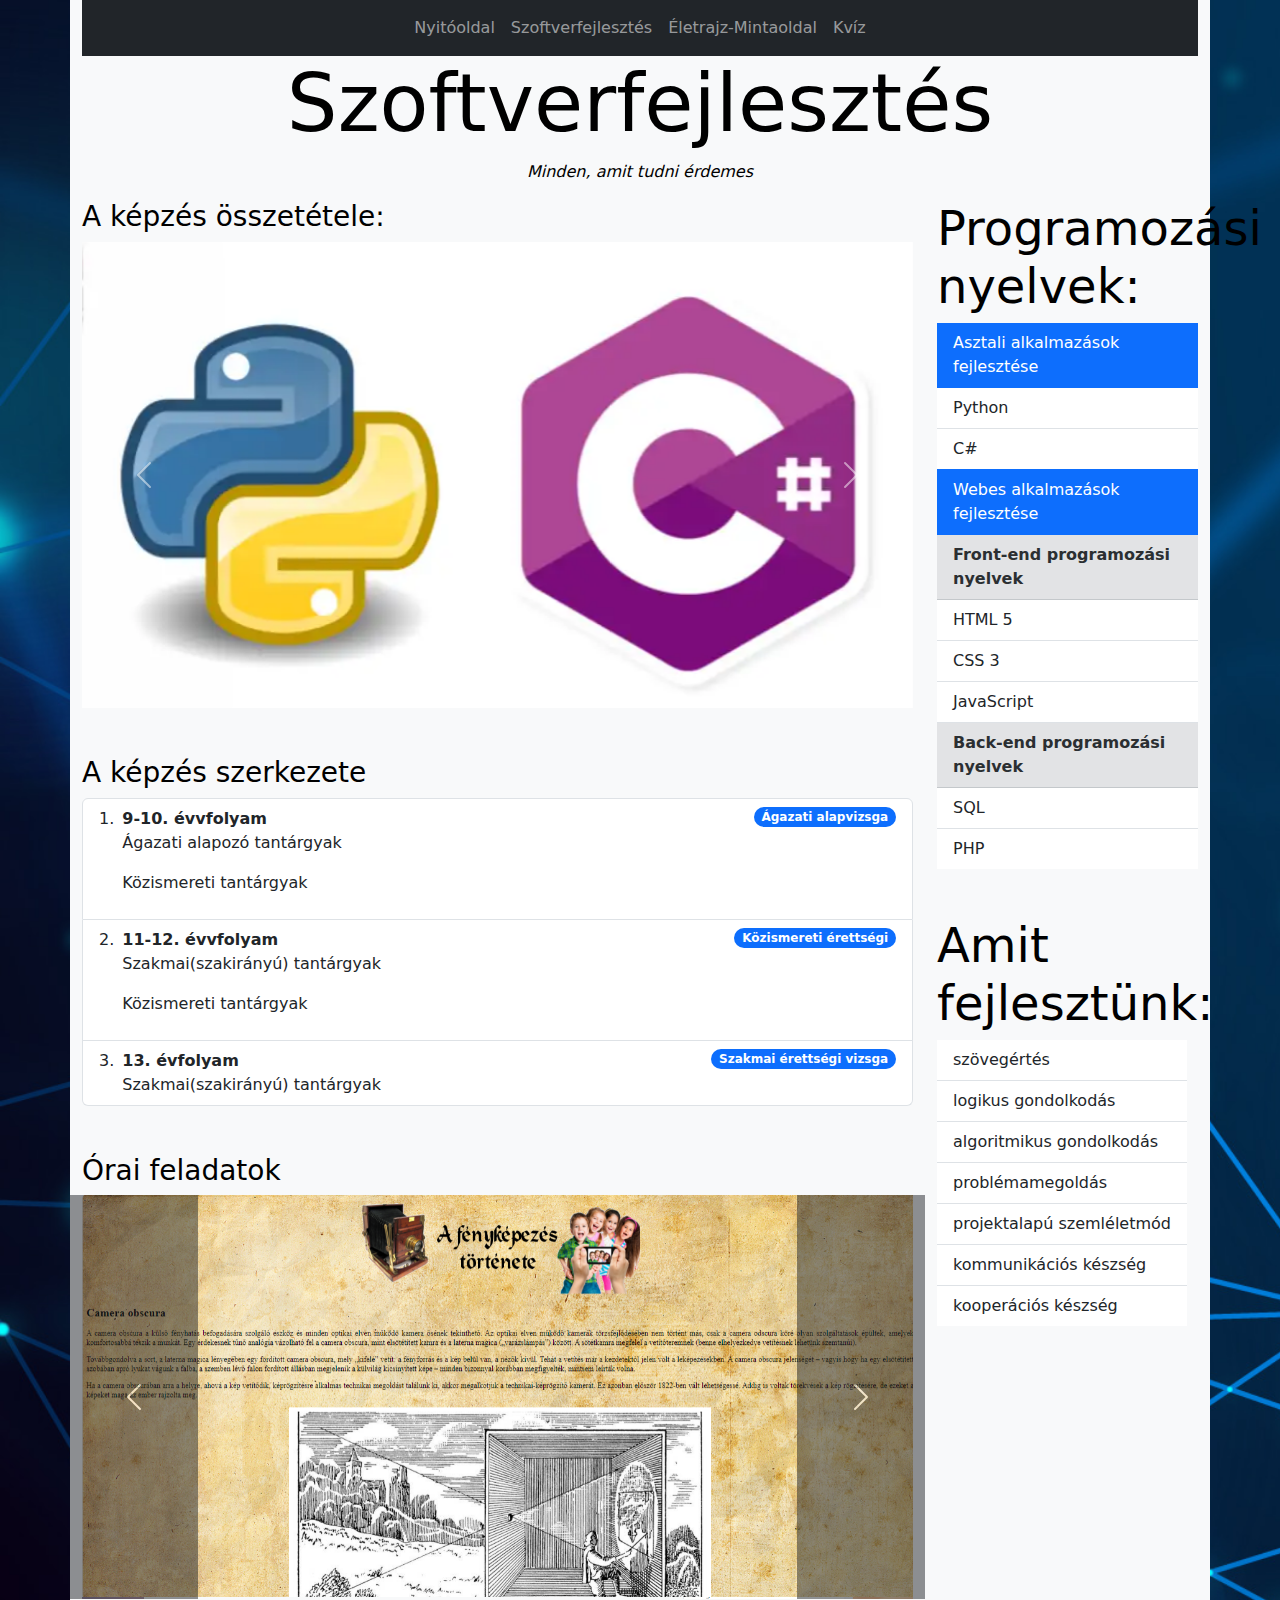
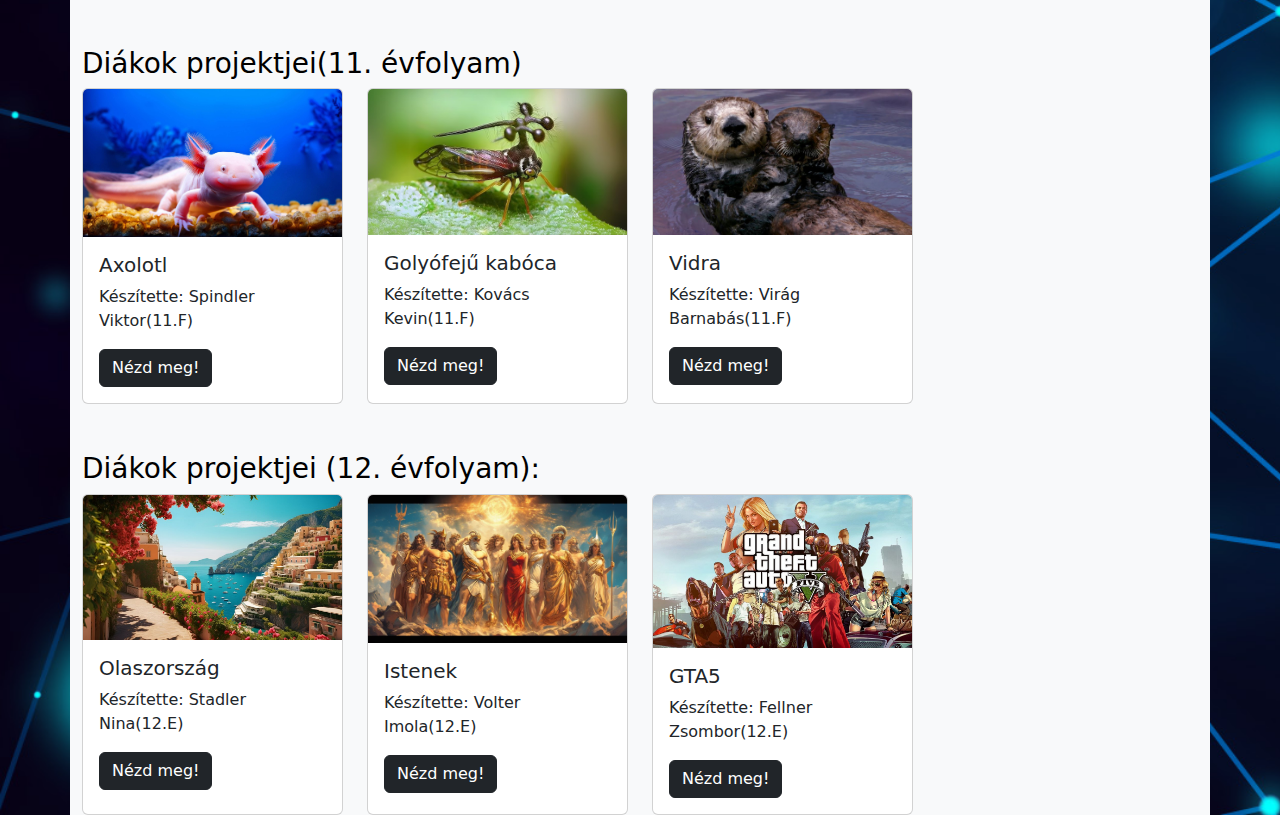
<file: szoftverfejlesztes.html>
<!DOCTYPE html>
<html lang="hu">

<head>
  <meta charset="UTF-8">
  <meta http-equiv="X-UA-Compatible" content="IE=edge">
  <meta name="viewport" content="width=device-width, initial-scale=1.0">
  <link href="https://cdn.jsdelivr.net/npm/bootstrap@5.3.3/dist/css/bootstrap.min.css" rel="stylesheet"
    integrity="sha384-QWTKZyjpPEjISv5WaRU9OFeRpok6YctnYmDr5pNlyT2bRjXh0JMhjY6hW+ALEwIH" crossorigin="anonymous">
  <link rel="stylesheet" href="szechenyi.css">


  <title>Széchenyi</title>
  <link rel="shortcut icon" href="images/cpu.svg" type="image/x-icon">
</head>

<body>
  <div class="container text-bg-light">
    <div class="row">
      <header class="col-lg-12">
        <nav class="navbar navbar-expand navbar-dark bg-dark">
          <div class="collapse navbar-collapse" id="navbarSupportedContent">
            <ul class="navbar-nav  m-auto ">
              <li class="nav-item ">
                <a class="nav-link" href="index.html">Nyitóoldal</a>
              </li>
              <li class="nav-item ">
                <a class="nav-link" href="szoftverfejlesztes.html">Szoftverfejlesztés</a>
              </li>
              <li class="nav-item ">
                <a class="nav-link" href="szechenyi.html">Életrajz-Mintaoldal</a>
              </li>
              <li class="nav-item "></li>
                <a class="nav-link" href="kviz.html">Kvíz</a>
              </li>
            </ul>
          </div>
        </nav>
      </header>
    </div>
    <div class="row">


      <div class="col-12">
        <h1 class="display-1 text-center">Szoftverfejlesztés </h1>
        <p class="fst-italic text-center">Minden, amit tudni érdemes</p>
      </div>
    </div>
    <div class="row">
      <div class="col-lg-9">

        <main>
          <h3 class="display3">A képzés összetétele:</h3>
          <div id="carouselExampleIndicators" class="carousel slide">
            <div class="carousel-indicators">
              <button type="button" data-bs-target="#carouselExampleIndicators" data-bs-slide-to="0" class="active"
                aria-current="true" aria-label="Slide 1"></button>
              <button type="button" data-bs-target="#carouselExampleIndicators" data-bs-slide-to="1"
                aria-label="Slide 2"></button>
              <button type="button" data-bs-target="#carouselExampleIndicators" data-bs-slide-to="2"
                aria-label="Slide 3"></button>
            </div>
            <div class="carousel-inner">
              <div class="carousel-item active">
                <img src="desktop.webp" class="d-block w-100" alt="...">
              </div>
              <div class="carousel-item">
                <img src="web2.png" class="d-block w-100" alt="...">
              </div>
              <div class="carousel-item">
                <img src="testing.webp" class="d-block w-100" alt="...">
              </div>
            </div>
            <button class="carousel-control-prev" type="button" data-bs-target="#carouselExampleIndicators"
              data-bs-slide="prev">
              <span class="carousel-control-prev-icon" aria-hidden="true"></span>
              <span class="visually-hidden">Previous</span>
            </button>
            <button class="carousel-control-next" type="button" data-bs-target="#carouselExampleIndicators"
              data-bs-slide="next">
              <span class="carousel-control-next-icon" aria-hidden="true"></span>
              <span class="visually-hidden">Next</span>
            </button>
          </div>
          <h3 class="display3 mt-5">A képzés szerkezete</h3>
          <ol class="list-group list-group-numbered">
            <li class="list-group-item d-flex justify-content-between align-items-start">
              <div class="ms-2 me-auto">
                <div class="fw-bold">9-10. évvfolyam</div>
                <p>Ágazati alapozó tantárgyak</p>
                <p>Közismereti tantárgyak</p>
              </div>
              <span class="badge text-bg-primary rounded-pill">Ágazati alapvizsga</span>
            </li>
            <li class="list-group-item d-flex justify-content-between align-items-start">
              <div class="ms-2 me-auto">
                <div class="fw-bold">11-12. évvfolyam</div>
                <p>Szakmai(szakirányú) tantárgyak</p>
                <p>Közismereti tantárgyak</p>
              </div>
              <span class="badge text-bg-primary rounded-pill">Közismereti érettségi</span>
            </li>
            <li class="list-group-item d-flex justify-content-between align-items-start">
              <div class="ms-2 me-auto">
                <div class="fw-bold">13. évfolyam</div>
                Szakmai(szakirányú) tantárgyak
              </div>
              <span class="badge text-bg-primary rounded-pill">Szakmai érettségi vizsga</span>
            </li>
          </ol>
          <div class="row">
            <h3 class="display3 mt-5">Órai feladatok</h3>
            <div id="carouselExample" class="carousel slide">
              <div class="carousel-inner">
                <div class="carousel-item active">
                  <img src="images/carousel1.png" class="d-block w-100" alt="...">
                </div>
                <div class="carousel-item">
                  <img src="images/carousel2.png" class="d-block w-100" alt="...">
                </div>
                <div class="carousel-item">
                  <img src="images/carousel3.png" class="d-block w-100" alt="...">
                </div>
                <div class="carousel-item">
                  <img src="images/carousel4.png" class="d-block w-100" alt="...">
                </div>
              </div>
              <button class="carousel-control-prev text-bg-dark" type="button" data-bs-target="#carouselExample"
                data-bs-slide="prev">
                <span class="carousel-control-prev-icon" aria-hidden="true"></span>
                <span class="visually-hidden">Previous</span>
              </button>
              <button class="carousel-control-next text-bg-dark" type="button" data-bs-target="#carouselExample"
                data-bs-slide="next">
                <span class="carousel-control-next-icon" aria-hidden="true"></span>
                <span class="visually-hidden">Next</span>
              </button>
            </div>
          </div>
          <div class="row">
            <h3 class="display3 mt-5">Diákok projektjei(11. évfolyam)</h1>
              <div class="col-lg-4" style="display:flex">
                <div class="card" style="width: 18rem;">
                  <img src="images/card11_1.jpg" class="card-img-top" alt="...">
                  <div class="card-body">
                    <h5 class="card-title">Axolotl</h5>
                    <p class="card-text">Készítette: Spindler Viktor(11.F)</p>
                    <a href="projects/axolotl.html" class="btn btn-dark">Nézd meg!</a>
                  </div>
                </div>
              </div>
              <div class="col-lg-4" style="display:flex">
                <div class="card" style="width: 18rem;">
                  <img src="images/card11_2.jpg" class="card-img-top" alt="...">
                  <div class="card-body">
                    <h5 class="card-title">Golyófejű kabóca</h5>
                    <p class="card-text">Készítette: Kovács Kevin(11.F)</p>
                    <a href="projects/alatvilagnap.html" class="btn btn-dark">Nézd meg!</a>
                  </div>
                </div>
              </div>
              <div class="col-lg-4" style="display:flex">
                <div class="card" style="width: 18rem;">
                  <img src="images/card11_3.jpg" class="card-img-top" alt="...">
                  <div class="card-body">
                    <h5 class="card-title">Vidra</h5>
                    <p class="card-text">Készítette: Virág Barnabás(11.F)</p>
                    <a href="projects/bemutato.html" class="btn btn-dark">Nézd meg!</a>
                  </div>
                </div>
              </div>


          </div>
          <div class="row">
            <h3 class="display3 mt-5">Diákok projektjei (12. évfolyam):</h3>
            <div class="col-lg-4" style="display:flex">
              <div class="card" style="width: 18rem;">
                <img src="images/card12_1.jpg" class="card-img-top" alt="...">
                <div class="card-body">
                  <h5 class="card-title">Olaszország</h5>
                  <p class="card-text">Készítette: Stadler Nina(12.E)</p>
                  <a href="https://evvegi-porject.netlify.app/" class="btn btn-dark">Nézd meg!</a>
                </div>
              </div>
            </div>
            <div class="col-lg-4" style="display:flex">
              <div class="card" style="width: 18rem;">
                <img src="images/card12_2.jpeg" class="card-img-top" alt="...">
                <div class="card-body">
                  <h5 class="card-title">Istenek</h5>
                  <p class="card-text">Készítette: Volter Imola(12.E)</p>
                  <a href="https://vi-gorog-mitologia.netlify.app" class="btn btn-dark">Nézd meg!</a>
                </div>
              </div>
            </div>
            <div class="col-lg-4" style="display:flex">
              <div class="card" style="width: 18rem;">
                <img src="images/card12_3.jpg" class="card-img-top" alt="...">
                <div class="card-body">
                  <h5 class="card-title">GTA5</h5>
                  <p class="card-text">Készítette: Fellner Zsombor(12.E)</p>
                  <a href="https://gta5ismerteto.netlify.app/" class="btn btn-dark">Nézd meg!</a>
                </div>
              </div>
            </div>

        </main>
      </div>
      <div class="col-lg-3">
              <h3 class="display-5">Programozási nyelvek:</h3>
                <ul class="list-group list-group-flush mb-5">
                   <li class="list-group-item active" aria-current="true">Asztali alkalmazások fejlesztése</li>
                    <li class="list-group-item list-group-item-action">Python</li>
                    <li class="list-group-item list-group-item-action">C#</li>
                    <li class="list-group-item active" aria-current="true">Webes alkalmazások fejlesztése</li>
                    <li class="list-group-item list-group-item-secondary fw-bold">Front-end programozási nyelvek</li>
                    <li class="list-group-item list-group-item-action">HTML 5</li>
                    <li class="list-group-item list-group-item-action">CSS 3</li>
                    <li class="list-group-item list-group-item-action">JavaScript</li>
                    <li class="list-group-item list-group-item-secondary fw-bold">Back-end programozási nyelvek</li>
                    <li class="list-group-item list-group-item-action">SQL</li>
                    <li class="list-group-item list-group-item-action">PHP</li>
                    </li>
                </ul>  
              <h3 class="display-5">Amit fejlesztünk:</h3>
                <ul class="list-group list-group-flush mb-5">
                    <li class="list-group-item list-group-item-action">szövegértés</li>
                    <li class="list-group-item list-group-item-action">logikus gondolkodás</li>
                    <li class="list-group-item list-group-item-action">algoritmikus gondolkodás</li>
                    <li class="list-group-item list-group-item-action">problémamegoldás</li>
                    <li class="list-group-item list-group-item-action">projektalapú szemléletmód</li>
                    <li class="list-group-item list-group-item-action">kommunikációs készség</li>
                    <li class="list-group-item list-group-item-action">kooperációs készség</li>

                    </li>
                </ul>
                


            </div>
    </div>


    <script src="https://cdn.jsdelivr.net/npm/bootstrap@5.3.3/dist/js/bootstrap.bundle.min.js"
      integrity="sha384-YvpcrYf0tY3lHB60NNkmXc5s9fDVZLESaAA55NDzOxhy9GkcIdslK1eN7N6jIeHz"
      crossorigin="anonymous"></script>
    <script src="szechenyi.js"></script>
</body>


</html>
</file>
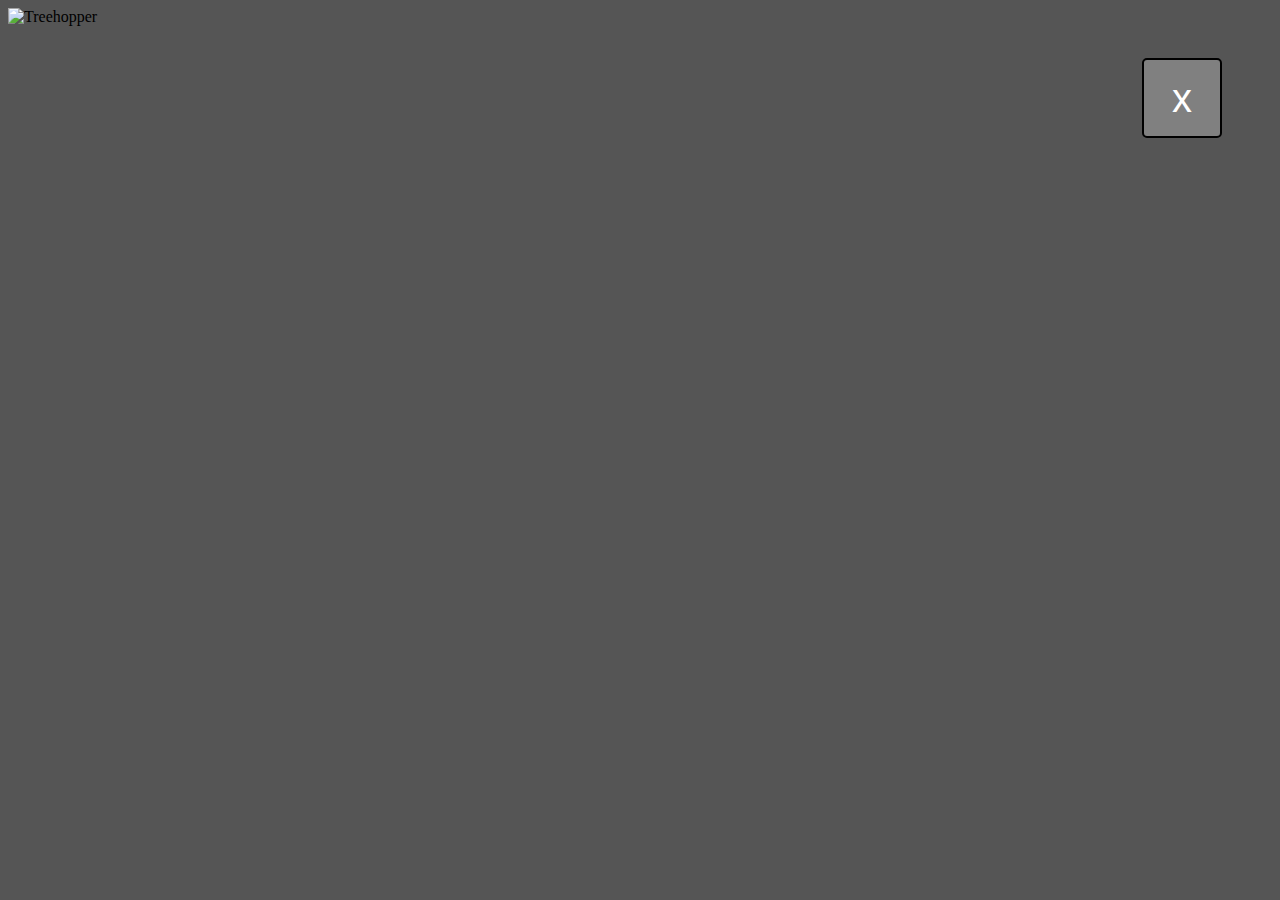
<file: projects/about.html>
<!DOCTYPE html>
<html lang="en">

<head>
    <meta charset="UTF-8">
    <meta name="viewport" content="width=device-width, initial-scale=1.0">
    <title>Treehopper</title>
    <style>
        image:hover {
            background-color: rgb(56, 56, 56);
            border-radius: 10px;
        }
    </style>
</head>

<body style="background-color: rgb(85, 85, 85);">
    <button
        style="float: right; background-color: gray; color: white; border-radius: 5px; border: 2px solid black; width: 80px; height: 80px; margin-right: 50px; margin-top: 50px; font-size: 40px; text-align: center; transition: 0.2s; "
        onclick="window.location.replace('alatvilagnap.html')">x</button>
    <img id="image" alt="Treehopper" style="margin-left: auto; margin-right: auto; display: block;">
</body>
<script>
    const urlParams = new URLSearchParams(window.location.search);
    const path = urlParams.get("img");
    document.getElementById("image").src = path.replaceAll("'", "");
    console.log(path);
</script>

</html>
</file>
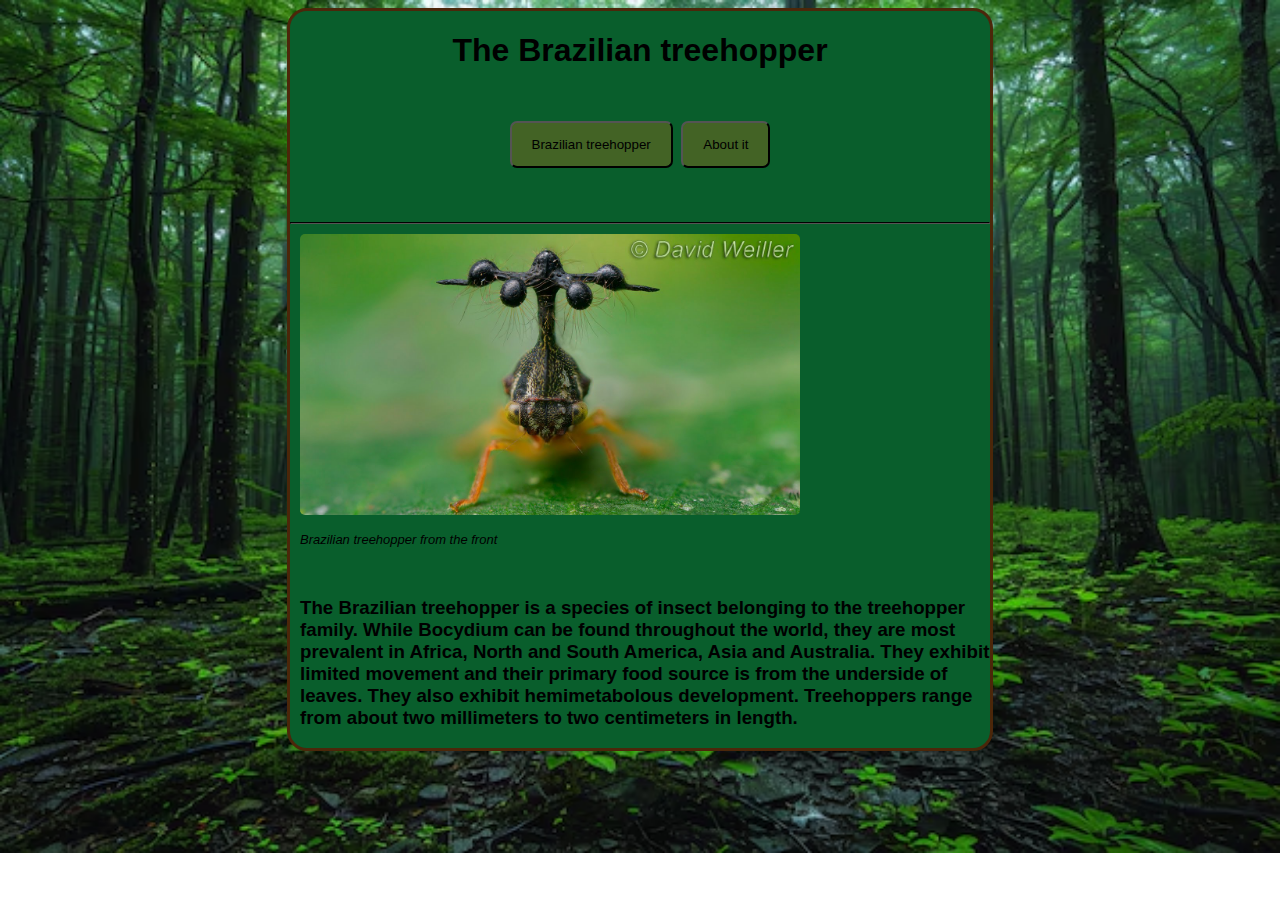
<file: projects/alatvilagnap.html>
<!DOCTYPE html>
<html lang="en">

<head>
    <meta charset="UTF-8">
    <meta name="viewport" content="width=device-width, initial-scale=1.0">
    <title>Brazilian treehopper</title>
    <link rel="stylesheet" href="allat.css">
</head>

<body>
    <div id="content">
        <div id="tab-home" class="tabcontent">
            <h1>The Brazilian treehopper</h1>
            <div id="navbar">
                <button class="nav-button active" onclick="selectNav(event, 'home')">Brazilian treehopper</button>
                <button class="nav-button" onclick="selectNav(event, 'about')">About it</button>
            </div>
            <hr>
            <a href="https://en.wikipedia.org/wiki/Bocydium_globulare">
                <img id="im" src="images/maxresdefault.jpg" alt="Brazilian treehopper wikipedia">
            </a>
            <p id="imtxt">Brazilian treehopper from the front</p>
            <h3>The Brazilian treehopper is a species of insect belonging to the treehopper family. While Bocydium can
                be found throughout the world, they are most prevalent in Africa, North and South America, Asia and
                Australia. They exhibit limited movement and their primary food source is from the underside of leaves.
                They also exhibit hemimetabolous development. Treehoppers range from about two millimeters to two
                centimeters in length.</h3>
        </div>
        <div id="tab-about" class="tabcontent">
            <h1>About the Brazilian treehopper</h1>
            <div id="navbar">
                <button class="nav-button active" onclick="selectNav(event, 'home')">Brazilian treehopper</button>
                <button class="nav-button" onclick="selectNav(event, 'about')">About it</button>
            </div>
            <hr>
            <img id="ima" src="images/Membracid_-_Bocydium_globulare.jpg" alt="treehopper">
            <ul>
                <li>Domain: Eukaryota</li>
                <li> Kingdom: Animalia</li>
                <li> Phylum: Arthropoda</li>
                <li> Class: Insecta</li>
                <li> Order: Hemiptera</li>
                <li> Suborder: Auchenorrhyncha</li>
                <li> Family: Membracidae</li>
                <li> Genus: Bocydium</li>
                <li> Species: B. globulare</li>
            </ul>
            <h2>Life cycle</h2>
            <p id="i">Plants are essential for the Brazilian treehopper's life cycle. There are numerous ways that these
                females can lay their eggs. One common method used is to lay the egg directly inside the tissue of the
                plant. Some females also will lay the egg on the plant's surface. This species in particular has
                hemimetabolous development, where they begin as an egg, growing into a nymph, reaching the adult
                maturation.
            </p>
            <figure class="fig">
                <a href="about.html?img='treehopper.jfif'">
                    <img id="ab" src="images/treehopper.jfif" alt="">
                </a>
            </figure>
            <h2>Appendages</h2>
            <p id="i">This species has very apparent, globular appendages coming out of its thorax. Entomologists are
                still not certain about the exact purpose of these appendages; however, it has been proposed that the
                appendages protect them by deterring their predators.</p>
            <iframe width="560" height="315" src="https://www.youtube.com/embed/9tWpwk5d3Co?si=7V3jKZFZpW0zw1HQ"
                title="YouTube video player" frameborder="0"
                allow="accelerometer; autoplay; clipboard-write; encrypted-media; gyroscope; picture-in-picture; web-share"
                referrerpolicy="strict-origin-when-cross-origin" allowfullscreen></iframe>
            <a id="res" href="https://en.wikipedia.org/wiki/Bocydium_globulare">Resource</a>
        </div>
    </div>

</body>
<script>
    var tabcontent = document.getElementsByClassName("tabcontent");
    for (var i = 0; i < tabcontent.length; i++) {
        tabcontent[i].style.display = "none";
    }
    document.getElementById("tab-home").style.display = "block";
    function selectNav(event, navName) {
        var navButtons = document.getElementsByClassName("nav-button");
        for (var i = 0; i < navButtons.length; i++) {
            navButtons[i].className = navButtons[i].className.replace(" active", "");
        }
        event.currentTarget.className += " active";
        for (var i = 0; i < tabcontent.length; i++) {
            tabcontent[i].style.display = "none";
        }
        document.getElementById("tab-" + navName).style.display = "block";
        if (navName == "about") {
            document.getElementById("textarea").style.display = "block";
        } else {
            document.getElementById("textarea").style.display = "none";
        }
        if (navName == "about") {
            document.getElementById("emailsend").style.display = "block";
        } else {
            document.getElementById("emailsend").style.display = "none";
        }
    }
</script>

</html>
</file>
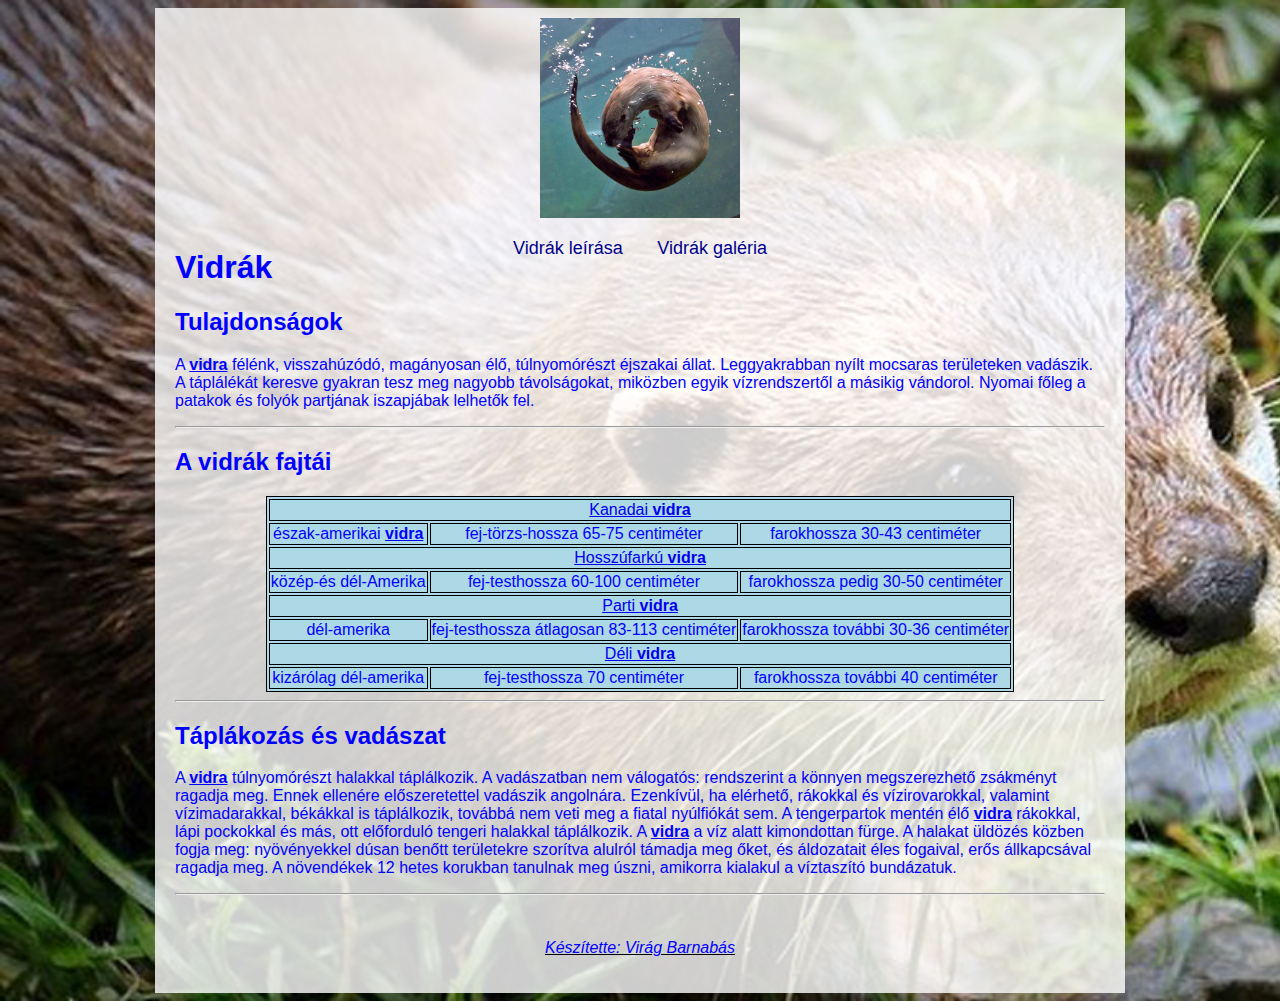
<file: projects/bemutato.html>
<!DOCTYPE html>
<html lang="hu">

<head>
    <meta charset="UTF-8">
    <meta name="viewport" content="width=device-width, initial-scale=1.0">
    <title>Vidrák</title>
    <link rel="stylesheet" href="egyseges.css">
    <link rel="icon" href="images/vidra-9.jpg" type="image/x-icon">
</head>

<body>
    <div class="container">
        <div class="fejlec">
            <img src="images/vidra-9.jpg" alt="Vidrák" width="200" height="200">
            <ul>
                <li><a href="bemutato.html">Vidrák leírása</a></li>
                <li><a href="galleria.html">Vidrák galéria</a></li>
            </ul>
        </div>
        <div class="tartalom">
            <h1>Vidrák</h1>
            <h2>Tulajdonságok</h2>
            <p>A <b>vidra</b> félénk, visszahúzódó, magányosan élő, túlnyomórészt éjszakai állat. Leggyakrabban nyílt mocsaras
                területeken vadászik. A táplálékát keresve gyakran tesz meg nagyobb távolságokat, miközben egyik
                vízrendszertől a másikig vándorol. Nyomai főleg a patakok és folyók partjának iszapjábak lelhetők fel.
            </p>
            <hr>
            <h2>A vidrák fajtái</h2>
            <table>
                <tr>
                    <td colspan="3" class="cimsor"><a href="https://hu.wikipedia.org/wiki/Kanadai_vidra" target="_blank">Kanadai <b>vidra</b></a></td>
                </tr>
                <tr>
                    <td>észak-amerikai <b>vidra</b></td>
                    <td>fej-törzs-hossza 65-75 centiméter</td>
                    <td>farokhossza 30-43 centiméter</td>
                </tr>
                <tr>
                    <td colspan="3" class="cimsor"><a href="https://hu.wikipedia.org/wiki/Hossz%C3%BAfark%C3%BA_vidra" target="_blank">Hosszúfarkú <b>vidra</b></a></td>
                </tr>
                <tr>
                    <td>közép-és dél-Amerika</td>
                    <td>fej-testhossza 60-100 centiméter</td>
                    <td>farokhossza pedig 30-50 centiméter</td>
                </tr>
                <tr>
                    <td colspan="3" class="cimsor"><a href="https://hu.wikipedia.org/wiki/Parti_vidra" target="_blank">Parti <b>vidra</b></a></td>
                </tr>
                <tr>
                    <td>dél-amerika</td>
                    <td>fej-testhossza átlagosan 83-113 centiméter</td>
                    <td>farokhossza további 30-36 centiméter</td>
                </tr>
                <tr>
                    <td colspan="3" class="cimsor"><a href="https://hu.wikipedia.org/wiki/D%C3%A9li_vidra" target="_blank">Déli <b>vidra</b></a></td>
                </tr>
                <tr>
                    <td>kizárólag dél-amerika</td>
                    <td>fej-testhossza 70 centiméter</td>
                    <td>farokhossza további 40 centiméter</td>
                </tr>
            </table>
            <hr>
            <h2>Táplákozás és vadászat</h2>
            <p>A <b>vidra</b> túlnyomórészt halakkal táplálkozik. A vadászatban nem válogatós: rendszerint a könnyen
                megszerezhető zsákményt ragadja meg. Ennek ellenére előszeretettel vadászik angolnára. Ezenkívül, ha
                elérhető, rákokkal és vízirovarokkal, valamint vízimadarakkal, békákkal is táplálkozik, továbbá nem veti
                meg a fiatal nyúlfiókát sem. A tengerpartok mentén élő <b>vidra</b> rákokkal, lápi pockokkal és más, ott
                előforduló tengeri halakkal táplálkozik. A <b>vidra</b> a víz alatt kimondottan fürge. A halakat üldözés közben
                fogja meg: nyövényekkel dúsan benőtt területekre szorítva alulról támadja meg őket, és áldozatait éles
                fogaival, erős állkapcsával ragadja meg. A növendékek 12 hetes korukban tanulnak meg úszni, amikorra
                kialakul a víztaszító bundázatuk.</p>
            <hr>
        </div>
        <div class="labrész">
            <p>Készítette: Virág Barnabás</p>
        </div>
    </div>
</body>

</html>
</file>
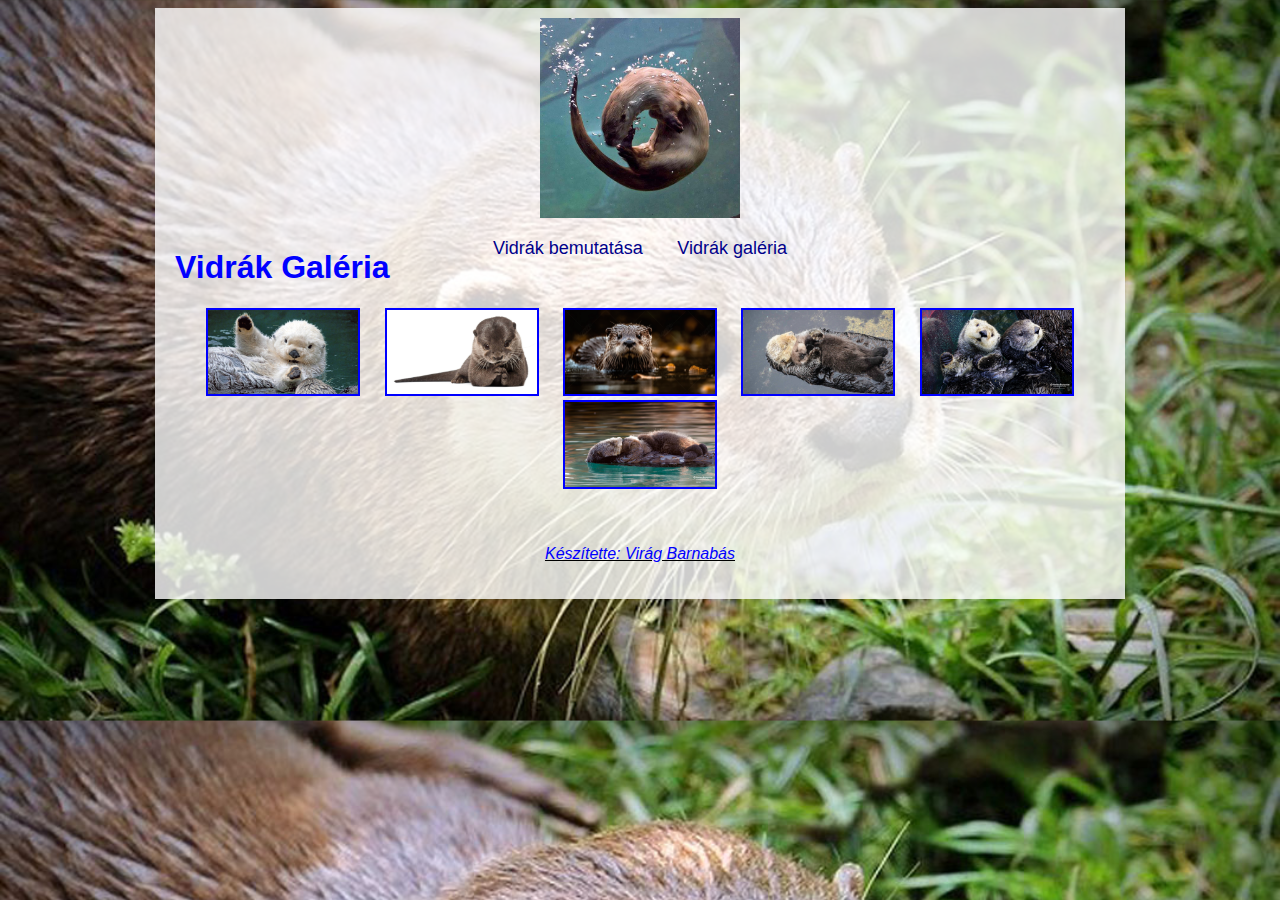
<file: projects/galleria.html>
<!DOCTYPE html>
<html lang="hu">
<head>
    <meta charset="UTF-8">
    <meta name="viewport" content="width=device-width, initial-scale=1.0">
    <title>Vidrák Galéria</title>
    <link rel="stylesheet" href="egyseges.css">
    <link rel="icon" href="images/vidra-9.jpg" type="image/x-icon">
</head>
<body>
    <div class="container">
        <div class="fejlec">
            <img src="images/vidra-9.jpg" alt="Vidrák" width="200" height="200">
            <ul>
                <li><a href="bemutato.html">Vidrák bemutatása</a></li>
                <li><a href="galleria.html">Vidrák galéria</a></li>
            </ul>
        </div>
        <div class="tartalom">
            <h1>Vidrák Galéria</h1>
            <ul class="galeria">
                <li><a href="https://wallpapers.com/otter" target="_blank"><img src="images/otter-j09stbzko6w1scv3.jpg"></a></li>
                <li><a href="https://wallpapers.com/otter" target="_blank"><img src="images/simple-otter-portrait-c4tmnsggddvepsro.jpg"></a></li>
                <li><a href="https://wallpapers.com/otter" target="_blank"><img src="images/otter-swimming-in-the-water-with-dark-leaves_2455908_wh1200.png"></a></li>
                <li><a href="https://wallpapers.com/otter" target="_blank"><img src="images/otter-with-pup-hysw8qucl8hped8n.jpg"></a></li>
                <li><a href="https://wallpapers.com/otter" target="_blank"><img src="images/paw-in-paw_d-large.webp"></a></li>
                <li><a href="https://wallpapers.com/otter" target="_blank"><img src="images/wild-otter-mom-and-pup_d-large.webp"></a></li>
            </ul>
        </div>
        <div class="labrész">
            <p>Készítette: Virág Barnabás</p>
        </div>
    </div>
</body>
</html>
</file>
<file: style.css>
* {
  box-sizing: border-box;
}
@-webkit-keyframes move-dot1 {
  0% {
    transform: translateX(-50%) translateY(-50%);
  }
  20% {
    transform: translateX(-50%) translateY(30%);
  }
  100% {
    transform: translateX(-50%) translateY(30%);
  }
}
@keyframes move-dot1 {
  0% {
    transform: translateX(-50%) translateY(-50%);
  }
  20% {
    transform: translateX(-50%) translateY(30%);
  }
  100% {
    transform: translateX(-50%) translateY(30%);
  }
}
@-webkit-keyframes move-dot2 {
  0% {
    transform: translateX(-50%) translateY(-50%);
  }
  15% {
    transform: translateX(-50%) translateY(-10%);
  }
  30% {
    transform: translateX(-10%) translateY(-10%);
  }
  100% {
    transform: translateX(-10%) translateY(-10%);
  }
}
@keyframes move-dot2 {
  0% {
    transform: translateX(-50%) translateY(-50%);
  }
  15% {
    transform: translateX(-50%) translateY(-10%);
  }
  30% {
    transform: translateX(-10%) translateY(-10%);
  }
  100% {
    transform: translateX(-10%) translateY(-10%);
  }
}
body {
  background: #eee;
}
.animation-example {
  position: fixed;
  top: 50%;
  left: 50%;
  transform: translateX(-50%) translateY(-50%);
  height: 90vmin;
  width: 90vmin;
}
.animation-example > .item {
  position: absolute;
  top: 0;
  left: 50%;
  height: 50%;
  width: 50%;
  transform: translateX(-50%);
  transform-origin: 50% 100%;
  pointer-events: none;
}
.animation-example > .item:nth-child(2) {
  transform: translateX(-50%) rotate(90deg);
}
.animation-example > .item:nth-child(3) {
  transform: translateX(-50%) rotate(180deg);
}
.animation-example > .item:nth-child(4) {
  transform: translateX(-50%) rotate(270deg);
}
.animation-example > .item > .line {
  height: 100%;
  width: calc(50% + 1px);
  border-right: 2px dashed #5bc0eb;
}
.animation-example > .item > .dot {
  position: absolute;
  left: 50%;
  top: 10%;
  transform: translateX(-50%) translateY(-50%);
  height: 100%;
  width: 100%;
  -webkit-animation: move-dot1 5.5s linear infinite;
          animation: move-dot1 5.5s linear infinite;
}
.animation-example > .item > .dot::after {
  content: '';
  position: absolute;
  top: 50%;
  left: 50%;
  transform: translateX(-50%) translateY(-50%);
  height: 5%;
  width: 5%;
  background: #fff;
  border: 2px solid #5bc0eb;
  border-radius: 50%;
}
.animation-example > .item > .circle {
  position: absolute;
  top: 0;
  left: 50%;
  transform: translateX(-50%);
  height: 20%;
  width: 20%;
  border-radius: 50%;
  background: #5bc0eb;
}
.animation-example > .item.-type2 {
  top: 0;
  left: 0;
  transform: none;
  transform-origin: 100% 100%;
}
.animation-example > .item.-type2:nth-child(5) {
  transform: scaleX(-100%);
}
.animation-example > .item.-type2:nth-child(6) {
  transform: scaleX(-100%) scaleY(-100%);
}
.animation-example > .item.-type2:nth-child(7) {
  transform: scaleY(-100%);
}
.animation-example > .item.-type2 > .line {
  position: absolute;
  top: 30%;
  left: calc(30% - 1px);
  width: 70%;
  height: 40%;
  border-right: none;
  border-left: 2px dashed #5bc0eb;
  border-bottom: 2px dashed #5bc0eb;
}
.animation-example > .item.-type2 > .dot {
  top: 30%;
  left: 30%;
  -webkit-animation: move-dot2 4s linear infinite;
          animation: move-dot2 4s linear infinite;
}
.animation-example > .item.-type2 > .circle {
  top: 30%;
  left: 30%;
  transform: translateX(-50%) translateY(-50%);
}
.animation-example > .item:nth-of-type(1) > .dot {
  -webkit-animation-delay: 0;
          animation-delay: 0;
}
.animation-example > .item:nth-of-type(7) > .dot {
  -webkit-animation-delay: 0.5s;
          animation-delay: 0.5s;
}
.animation-example > .item:nth-of-type(2) > .dot {
  -webkit-animation-delay: 1s;
          animation-delay: 1s;
}
.animation-example > .item:nth-of-type(6) > .dot {
  -webkit-animation-delay: 1.5s;
          animation-delay: 1.5s;
}
.animation-example > .item:nth-of-type(3) > .dot {
  -webkit-animation-delay: 2s;
          animation-delay: 2s;
}
.animation-example > .item:nth-of-type(5) > .dot {
  -webkit-animation-delay: 2.5s;
          animation-delay: 2.5s;
}
.animation-example > .item:nth-of-type(4) > .dot {
  -webkit-animation-delay: 3s;
          animation-delay: 3s;
}
.animation-example > .item:nth-of-type(8) > .dot {
  -webkit-animation-delay: 3.5s;
          animation-delay: 3.5s;
}
.animation-example > .center {
  position: absolute;
  top: 50%;
  left: 50%;
  transform: translateX(-50%) translateY(-50%);
  height: 50%;
  width: 50%;
}
.animation-example > .center > .circle {
  position: absolute;
  top: 50%;
  left: 50%;
  transform: translateX(-50%) translateY(-50%);
  border-radius: 50%;
}
.animation-example > .center > .circle:nth-child(1) {
  height: 100%;
  width: 100%;
  background: #fff;
  box-shadow: 0 0 3vmin rgba(0, 0, 0, 0.1);
}
.animation-example > .center > .circle:nth-child(2) {
  height: 80%;
  width: 80%;
  border: 2px solid #5bc0eb;
}
.animation-example > .center > .circle:nth-child(3) {
  height: 50%;
  width: 50%;
  background: #5bc0eb;
}
a:link,a:active,a:visited, a:hover{color:white; text-decoration: none;}
</file>
<file: szechenyi.css>
body{
    background-image: url("images/bg.jpg");
    background-size: cover;
}
ul.list-group{width: fit-content;}
dd{text-align: justify;}
</file>
<file: kviz.css>
@import url('https://fonts.googleapis.com/css2?family=Poppins:wght@400;500;600;700&display=swap');

* {
  margin: 0;
  padding: 0;
  box-sizing: border-box;
  font-family: 'Poppins', sans-serif;
}

body {
  display: flex;
  align-items: center;
  justify-content: center;
  min-height: 100vh;

}

.wrapper {
  padding: 25px;
  border-radius: 10px;
  background: #F8F8F8;
  box-shadow: 0 10px 30px rgba(0, 0, 0, 0.1);
}

.cards,
.card,
.view {
  display: flex;
  align-items: center;
  justify-content: center;
}

.cards {
  height: 600px;
  width: 600px;
  flex-wrap: wrap;
  justify-content: space-between;
}

.cards .card {
  cursor: pointer;
  list-style: none;
  user-select: none;
  position: relative;
  perspective: 1000px;
  transform-style: preserve-3d;
  height: calc(100% / 4 - 10px);
  width: calc(100% / 4 - 10px);
}

.card.shake {
  animation: shake 0.35s ease-in-out;
}

@keyframes shake {

  0%,
  100% {
    transform: translateX(0);
  }

  20% {
    transform: translateX(-13px);
  }

  40% {
    transform: translateX(13px);
  }

  60% {
    transform: translateX(-8px);
  }

  80% {
    transform: translateX(8px);
  }
}

.card .view {
  width: 100%;
  height: 100%;
  position: absolute;
  border-radius: 7px;
  background: #fff;
  pointer-events: none;
  backface-visibility: hidden;
  box-shadow: 0 3px 10px rgba(0, 0, 0, 0.1);
  transition: transform 0.25s linear;
}

.card .front-view img {
  width: 19px;
}

.card .back-view img {
  max-width: 90px;
}

.card .back-view {
  transform: rotateY(-180deg);
}

.card.flip .back-view {
  transform: rotateY(0);
}

.card.flip .front-view {
  transform: rotateY(180deg);
}

@media screen and (max-width: 700px) {
  .cards {
    height: 350px;
    width: 350px;
  }

  .card .front-view img {
    width: 17px;
  }

  .card .back-view img {
    max-width: 80px;
  }
}

@media screen and (max-width: 530px) {
  .cards {
    height: 300px;
    width: 300px;
  }

  .card .front-view img {
    width: 15px;
  }

  .card .back-view img {
    max-width: 70px;
  }
}
/*szokereso*/
.wrapper_szo{
  width: 100%;
  background: #fff;
  border-radius: 10px;
  box-shadow: 0 10px 25px rgba(0,0,0,0.1);
}
 h1{
  font-size: 25px;
  font-weight: 500;
  padding: 20px 25px;
  border-bottom: 1px solid #ccc;
}
.wrapper_szo .content{
  margin: 25px 25px 35px;
}
.hint{background: #1BB295; color:white;}
.content .inputs{
  display: flex;
  flex-wrap: wrap;
  justify-content: center;
}
.inputs input{
  height: 57px;
  width: 56px;
  margin: 4px;
  font-size: 24px;
  font-weight: 500;
  color: #1ba98c;
  text-align: center;
  border-radius: 5px;
  background: none;
  pointer-events: none;
  text-transform: uppercase;
  border: 1px solid #B5B5B5;
}
.typing-input {
  opacity: 0;
  z-index: -999;
  position: absolute;
  pointer-events: none;
}
.inputs input:first-child{
  margin-left: 0px;
}
.content .details{
  margin: 20px 0 25px;
}
.details p{
  font-size: 19px;
  margin-bottom: 10px;
}
.content .reset-btn{
  width: 100%;
  border: none;
  cursor: pointer;
  color: #fff;
  outline: none;
  padding: 15px 0;
  font-size: 17px;
  border-radius: 5px;
  background: #1BB295;
  transition: all 0.3s ease;
}
.content .reset-btn:hover{
  background: #18a589;
}
@media screen and (max-width: 460px) {
  .wrapper_szo {
    width: 100%;
  }
   h1{
    font-size: 22px;
    padding: 16px 20px;
  }
  .wrapper_szo .content{
    margin: 25px 20px 35px;
  }
  .inputs input{
    height: 51px;
    width: 50px;
    margin: 3px;
    font-size: 22px;
  }
  .details p{
    font-size: 17px;
  }
  .content .reset-btn{
    padding: 14px 0;
    font-size: 16px;
  }
}
</file>
<file: projects/allat.css>
body {
    background-image: url(images/beautiful-japanese-forest-scene_23-2151498080.avif);
    background-repeat: no-repeat;
    background-size: cover;
}

.nav-button {
    background-color: rgb(67, 99, 37);
    color: black;
    padding: 14px 20px;
    text-align: center;
    text-decoration: none;
    display: inline-block;
    margin: 4px 2px;
    cursor: pointer;
    border-radius: 7px;
    margin-top: 30px;

    transition: 0.2s;
}

.nav-button:hover {
    background-color: rgb(56, 82, 31);
    border-radius: 10px;
}

#navbar {
    margin-left: auto;
    margin-right: auto;
    text-align: center;
    margin-bottom: 50px;
}

.tabcontent {
    display: none;
}

h1, h2 {
    text-align: center;
}



#im {
    width: 500px;
    margin-left: 10px;
    border-radius: 5px;

}

#ima {
    width: 200px;
    margin-left: 10px;
    border-radius: 5px;
}

#content {
    margin-left: auto;
    margin-right: auto;
    width: 700px;
    background-color: #095e2c;
    border-radius: 20px;
    border: 3px solid rgb(75, 39, 10);
}

p {
    margin-left: 10px;
    font-style: italic;
}

#imtxt {
    font-size: small;
    margin-bottom: 50px;
}

h3 {
    margin-left: 10px;
}


* {
    font-family: 'Lucida Sans', 'Lucida Sans Regular', 'Lucida Grande', 'Lucida Sans Unicode', Geneva, Verdana, sans-serif;
}

#i {
    font-style: normal;
}

hr {
    border-color: black;
    margin-bottom: 10px;
}

#res {
    margin-left: auto;
    margin-right: auto;
    text-decoration: none;
    color: white;
    margin-bottom: 20px;
    text-align: center;
    display: block;
}

iframe {
    margin-top: 30px;
    margin-bottom: 30px;
    margin-left: auto;
    margin-right: auto;
    display: block;
}

#ab {
    width: 300px;
    border-radius: 10px;
    margin: 0.5em 0 1.3em 1.4em;
    clear: right;
    float: right;
}
</file>
<file: projects/egyseges.css>
body {
    background-image: url('images/vidra.jpg');
    background-size: cover;
    background-attachment: scroll;
    font-family: Arial, sans-serif;
    color: blue;
}

.container {
    width: 950px;
    margin: auto;
    background-color: rgba(255, 255, 255, 0.8);
    padding: 10px;
}

.fejlec {
    height: 200px;
    text-align: center;
}

.fejlec img:hover{
    transform: skew(5deg, 5deg);
}

.fejlec ul {
    list-style-type: none;
    padding: 0px;
}

.fejlec ul li {
    display: inline;
    margin: 0px 15px;
}

.fejlec a {
    text-decoration: none;
    font-size: 18px;
    color: darkblue;
}

.tartalom {
    padding: 10px;
}

.labrész {
    text-align: center;
    padding: 10px;
    font-style: italic;
    text-decoration: underline;
    text-decoration-color: black;
}

.galeria {
    list-style-type: none;
    padding: 0px;
    text-align: center;
}

.galeria li {
    display: inline;
    margin: 10px;
}

.galeria img {
    width: 150px;
    transition: transform 0.2s;
    border: 2px solid blue;
}

.cimsor{
    text-align: center;
}

td{
    border: 1px solid black;
    border-collapse: collapse;
    text-align: center;
}

table{
    border: 1px solid black;
    color: blue;
    background-color: lightblue;
    table-layout: fixed;
    margin: auto;
}

.galeria img:hover{
    transform: scale(.75);
}

b{
    text-decoration: underline;
}
</file>
